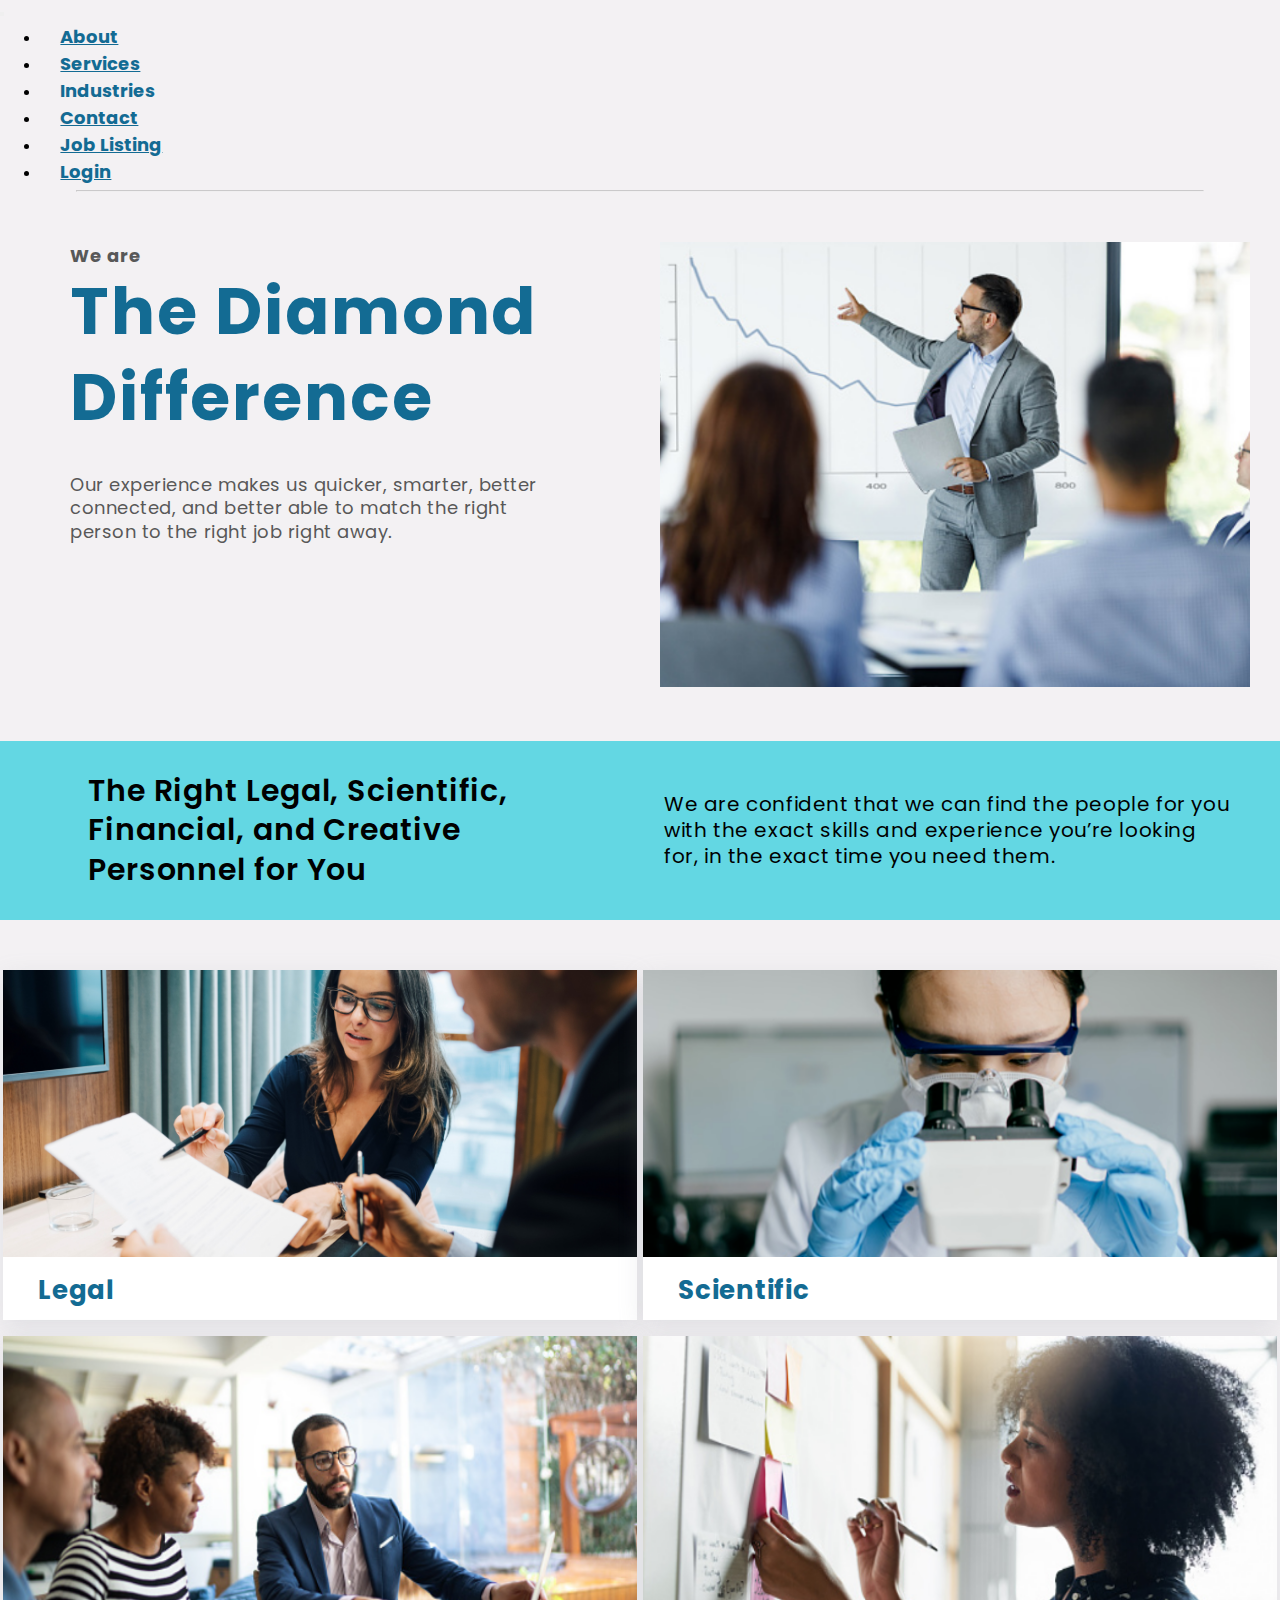
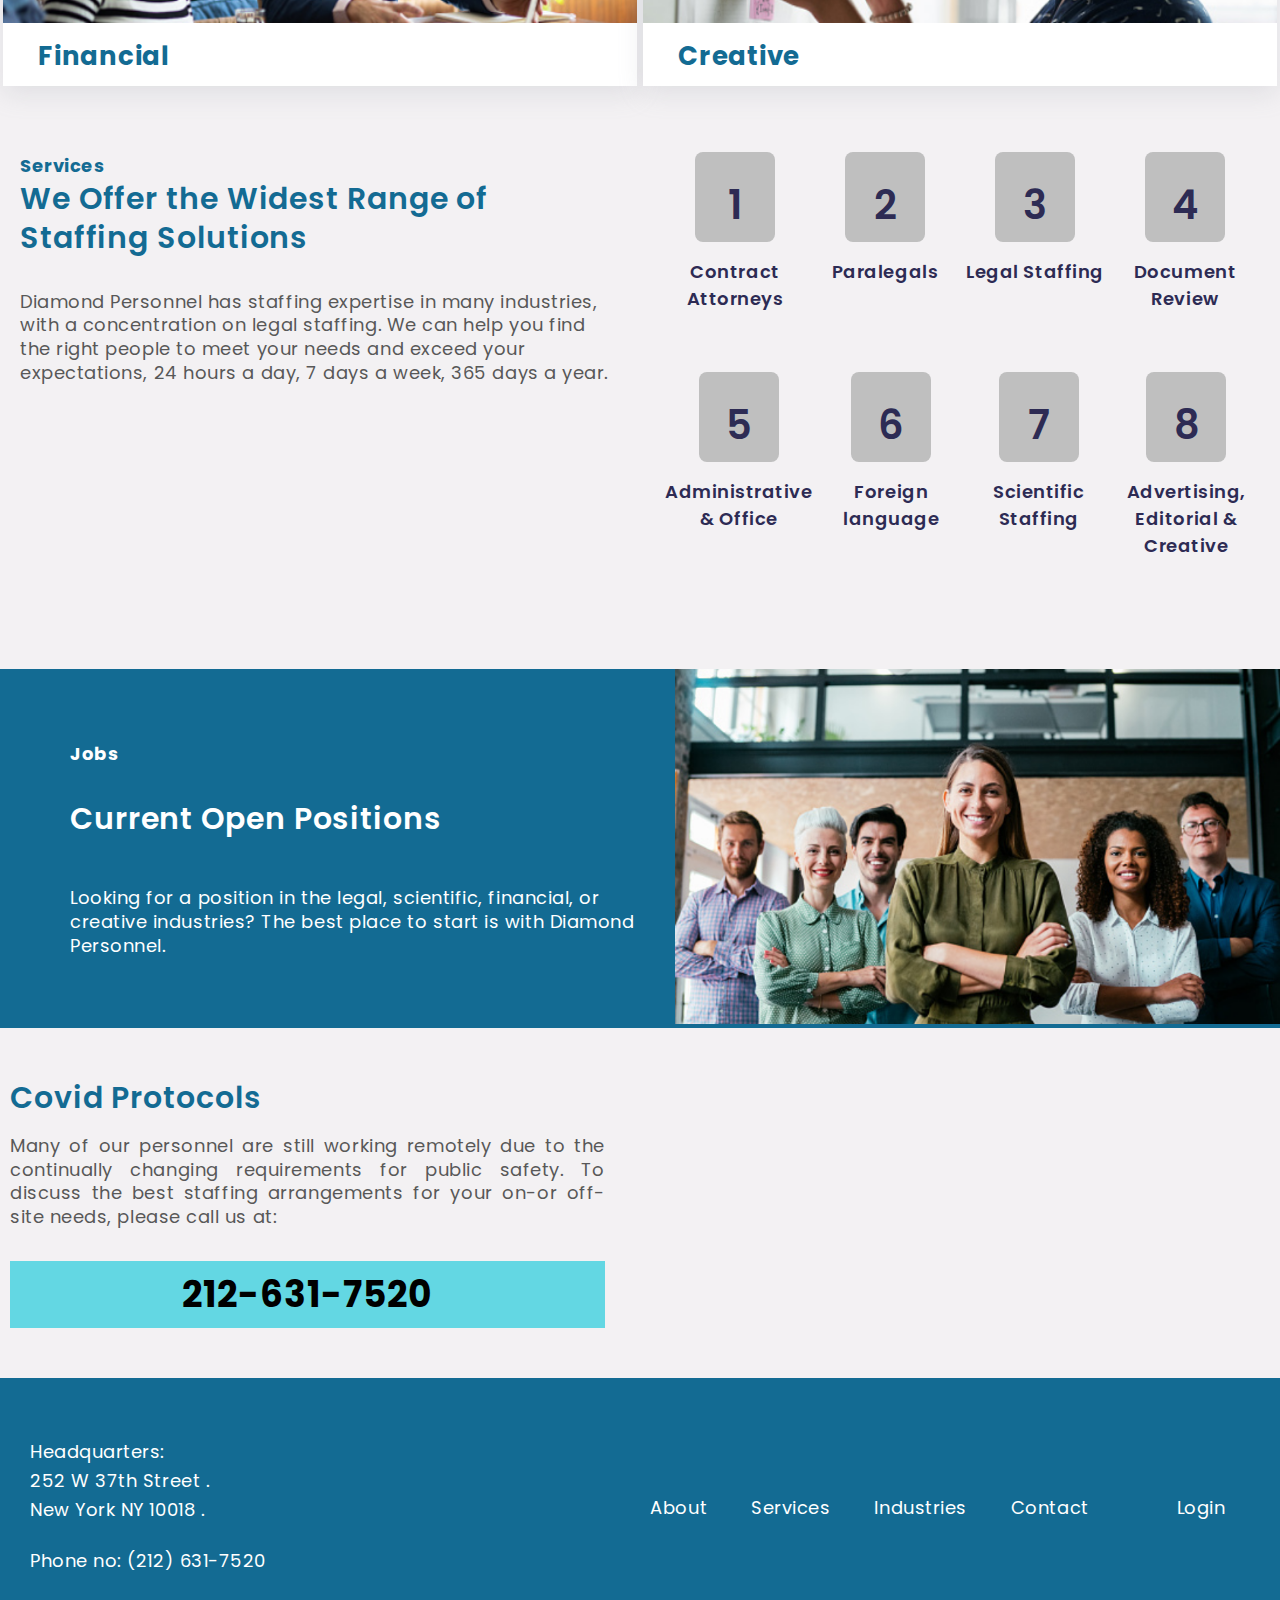
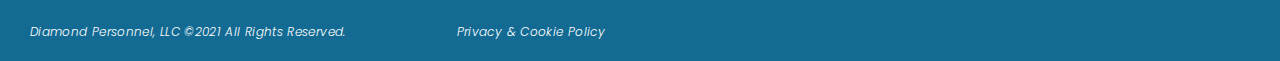
<file: index.html>
<!doctype html>
<html lang="en">

<head>
    <!-- Required meta tags -->
    <meta charset="utf-8">
    <meta name="viewport" content="width=device-width, initial-scale=1">

    <!-- Bootstrap CSS -->
    <link href="https://cdn.jsdelivr.net/npm/bootstrap@5.0.2/dist/css/bootstrap.min.css" rel="stylesheet"
        integrity="sha384-EVSTQN3/azprG1Anm3QDgpJLIm9Nao0Yz1ztcQTwFspd3yD65VohhpuuCOmLASjC" crossorigin="anonymous">

    <!-- External CSS Link -->
    <link rel="stylesheet" href="./Assets/CSS/style.css">

    <!-- Font-Awesome CDN Link -->
    <link rel="stylesheet" href="https://cdnjs.cloudflare.com/ajax/libs/font-awesome/6.0.0-beta2/css/all.min.css"
        integrity="sha512-YWzhKL2whUzgiheMoBFwW8CKV4qpHQAEuvilg9FAn5VJUDwKZZxkJNuGM4XkWuk94WCrrwslk8yWNGmY1EduTA=="
        crossorigin="anonymous" referrerpolicy="no-referrer" />

    <title>QES Diamond Personnel</title>
</head>

<body>
    <!-- Navbar Component -->
    <header>
        <div id="header"></div>
        <!-- Line starts here -->
        <div class="container-fluid hr-wrapper">
            <hr>
        </div>
        <!-- Line starts here -->
    </header>
    <!-- Navbar component ends here -->

    <!-- Banner component starts here -->
    <section id="Banner_section">
        <div class="container Banner-wrapper">
            <div class='Banner-row'>
                <div class='Banner-col'>
                    <img src="./Assets/Img/home-banner-mob.png" id="banner-mob" alt="">
                    <div class='Text-col'>
                        <p>We are</p>
                        <h1>The Diamond <br> Difference</h1>
                        <p>Our experience makes us quicker, smarter, better <br> connected, and better able to match the
                            right <br> person to the right job right away. </p>
                    </div>
                </div>
                <div class='Banner-col'>
                    <div class='Img-col'>
                        <img src="./Assets/Img/Banner.png" alt="">
                    </div>
                </div>
            </div>
        </div>
    </section>
    <!-- Banner component ends here -->

    <!-- navyblue component starts here -->
    <section id="filled_section">
        <div class="container filled-wrapper">
            <div class='Filled-row'>
                <div class='Filled-col ml-left'>
                    <div class='Head-col'>
                        <h2>The Right Legal, Scientific, <br> Financial, and Creative <br> Personnel for You</h2>
                    </div>
                </div>
                <div class='Filled-col center'>
                    <div class='Para-col'>
                        <p>We are confident that we can find the people for you <br> with the exact skills and
                            experience
                            you’re looking <br> for, in the exact time you need them. </p>
                    </div>
                </div>
            </div>
        </div>
    </section>
    <!-- navyblue component ends here -->

    <!-- cards component starts here -->
    <section id="cards_section">
        <div class="container cards-wrapper">
            <div class='card-row'>
                <div class='card-col'>
                    <div class='col-sm-0'>
                        <img src="./Assets/Img/card-1.jpg" class="Thumbnail-large" alt="">
                        <img src="./Assets/Img/Thumbnail-1.png" class="Thumbnail-mob" alt="">
                        <h3>Legal</h3>
                    </div>
                </div>
                <div class='card-col'>
                    <div class='col-sm-01'>
                        <img src="./Assets/Img/card-2.png" class="Thumbnail-large" alt="">
                        <img src="./Assets/Img/Thumbnail-2.png" class="Thumbnail-mob" alt="">
                        <h3>Scientific</h3>
                    </div>
                </div>
            </div>
            <!-- Another Row starts here -->
            <div class='card-row'>
                <div class='card-col'>
                    <div class='col-sm-0'>
                        <img src="./Assets/Img/card-3.png" class="Thumbnail-large" alt="">
                        <img src="./Assets/Img/Thumbnail-3.png" class="Thumbnail-mob" alt="">
                        <h3>Financial</h3>
                    </div>
                </div>
                <div class='card-col'>
                    <div class='col-sm-01'>
                        <img src="./Assets/Img/card-4.png" class="Thumbnail-large" alt="">
                        <img src="./Assets/Img/Thumbnail-4.png" class="Thumbnail-mob" alt="">
                        <h3>Creative</h3>
                    </div>
                </div>
            </div>
            <!-- Another Row ends here -->
        </div>
    </section>
    <!-- cards component ends here -->

    <!-- Numbering component starts here -->
    <section id="numbering_section">
        <div class="container numbering-wrapper">
            <div class='Numbering-row'>
                <div class='Numbering-col'>
                    <div class='Text-sm-col'>
                        <p>Services</p>
                        <h2>We Offer the Widest <br> Range of Staffing <br> Solutions</h2>
                        <p>Diamond Personnel has staffing expertise in many industries, <br> with a concentration on
                            legal
                            staffing. We can help you find the <br> right people to meet your needs and exceed your
                            expectations, <br> 24 hours a day, 7 days a week, 365 days a year.</p>
                    </div>
                </div>
                <div class='Numbering-col'>
                    <div class='numbering-sm-row'>
                        <div class="numbering-sm-col">
                            <a href="#">
                                <div class="numbers" onmouseover="chColor('#136B93')" onmouseout="chColor('#2D2B54')">
                                    <p class="numbers-text">1</p>
                                </div>
                            </a>
                            <a href="#">
                                <p id="a" class="intro-text">Contract Attorneys</p>
                            </a>
                        </div>
                        <div class="numbering-sm-col">
                            <a href="#">
                                <div class="numbers" onmouseover="chColor1('#136B93')" onmouseout="chColor1('#2D2B54')">
                                    <p class="numbers-text">2</p>
                                </div>
                            </a>
                            <a href="#">
                                <p id="b" class="intro-text">Paralegals</p>
                            </a>
                        </div>
                        <div class="numbering-sm-col">
                            <a href="#">
                                <div class="numbers" onmouseover="chColor2('#136B93')" onmouseout="chColor2('#2D2B54')">
                                    <p class="numbers-text">3</p>
                                </div>
                            </a>
                            <a href="#">
                                <p id="c" class="intro-text">Legal Staffing</p>
                            </a>
                        </div>
                        <div class="numbering-sm-col">
                            <a href="#">
                                <div class="numbers" onmouseover="chColor3('#136B93')" onmouseout="chColor3('#2D2B54')">
                                    <p class="numbers-text">4</p>
                                </div>
                            </a>
                            <a href="#">
                                <p id="d" class="intro-text">Document Review</p>
                            </a>
                        </div>
                        <div class="numbering-sm-col">
                            <a href="#">
                                <div class="numbers" onmouseover="chColor4('#136B93')" onmouseout="chColor4('#2D2B54')">
                                    <p class="numbers-text">5</p>
                                </div>
                            </a>
                            <a href="#">
                                <p id="e" class="intro-text">Administrative & Office</p>
                            </a>
                        </div>
                        <div class="numbering-sm-col">
                            <a href="#">
                                <div class="numbers" onmouseover="chColor5('#136B93')" onmouseout="chColor5('#2D2B54')">
                                    <p class="numbers-text">6</p>
                                </div>
                            </a>
                            <a href="#">
                                <p id="f" class="intro-text">Foreign language</p>
                            </a>
                        </div>
                        <div class="numbering-sm-col">
                            <a href="#">
                                <div class="numbers" onmouseover="chColor6('#136B93')" onmouseout="chColor6('#2D2B54')">
                                    <p class="numbers-text">7</p>
                                </div>
                            </a>
                            <a href="#">
                                <p id="g" class="intro-text">Scientific Staffing</p>
                            </a>
                        </div>
                        <div class="numbering-sm-col">
                            <a href="#">
                                <div class="numbers" onmouseover="chColor7('#136B93')" onmouseout="chColor7('#2D2B54')">
                                    <p class="numbers-text">8</p>
                                </div>
                            </a>
                            <a href="#">
                                <!-- Inline CSS For Internet Explorer -->
                                <p id="h" style="position: relative;top: 0;" class="intro-text">Advertising, <span
                                        style="position: absolute;white-space: nowrap;left: -15px;top: 1.6rem;">Editorial
                                        & Creative</span>
                                </p>
                                <!-- Inline CSS For Internet Explorer -->
                            </a>
                        </div>
                    </div>
                </div>
            </div>
        </div>
        </div>
    </section>
    <!-- Numbering component ends here -->

    <!-- flip component starts here -->
    <section id="flip_section">
        <div class="container flip-wrapper">
            <div class='flip-row'>
                <div class='flip-col ps-12'>
                    <div class='flip-text-col'>
                        <p>Jobs</p>
                        <h2>Current Open Positions</h2>
                        <p>Looking for a position in the legal, scientific, financial, or <br> creative industries? The
                            best
                            place to start is with Diamond <br> Personnel.</p>
                    </div>
                </div>
                <div class='flip-col'>
                    <div class='flip-img-col'>
                        <img src="./Assets/Img/Job.png" id="desktop" alt="">
                    </div>
                </div>
            </div>
        </div>
    </section>
    <!-- flip component ends here -->

    <!-- text component starts here -->
    <section id="text_section">
        <div class="container text-wrapper">
            <h2 class="text-center">Covid Protocols</h2>
            <p>Many of our personnel are still working remotely due to the continually changing requirements for public
                safety. To discuss the best staffing arrangements for your on-or off-site needs, please call us at:</p>
            <p class="call">212-631-7520</p>
        </div>
    </section>
    <!-- text component ends here -->

    <!-- footer component starts here -->
    <footer>
        <div id="footer"></div>
    </footer>
    <!-- footer component ends here -->

    <!-- Optional JavaScript; choose one of the two! -->

    <!-- Option 1: Bootstrap Bundle with Popper -->
    <script src="https://cdn.jsdelivr.net/npm/bootstrap@5.0.2/dist/js/bootstrap.bundle.min.js"
        integrity="sha384-MrcW6ZMFYlzcLA8Nl+NtUVF0sA7MsXsP1UyJoMp4YLEuNSfAP+JcXn/tWtIaxVXM"
        crossorigin="anonymous"></script>

    <!-- Option 2: Separate Popper and Bootstrap JS -->
    <!--
    <script src="https://cdn.jsdelivr.net/npm/@popperjs/core@2.9.2/dist/umd/popper.min.js" integrity="sha384-IQsoLXl5PILFhosVNubq5LC7Qb9DXgDA9i+tQ8Zj3iwWAwPtgFTxbJ8NT4GN1R8p" crossorigin="anonymous"></script>
    <script src="https://cdn.jsdelivr.net/npm/bootstrap@5.0.2/dist/js/bootstrap.min.js" integrity="sha384-cVKIPhGWiC2Al4u+LWgxfKTRIcfu0JTxR+EQDz/bgldoEyl4H0zUF0QKbrJ0EcQF" crossorigin="anonymous"></script>
    -->
    <script src="https://cdnjs.cloudflare.com/ajax/libs/jquery/3.6.0/jquery.min.js"
        integrity="sha512-894YE6QWD5I59HgZOGReFYm4dnWc1Qt5NtvYSaNcOP+u1T9qYdvdihz0PPSiiqn/+/3e7Jo4EaG7TubfWGUrMQ=="
        crossorigin="anonymous" referrerpolicy="no-referrer"></script>

    <!-- Component Loader -->
    <script src="./Assets/JS/Include.js"></script>

    <!-- color loader -->
    <script src="./Assets/JS/color.js"></script>

</body>

</html>
</file>
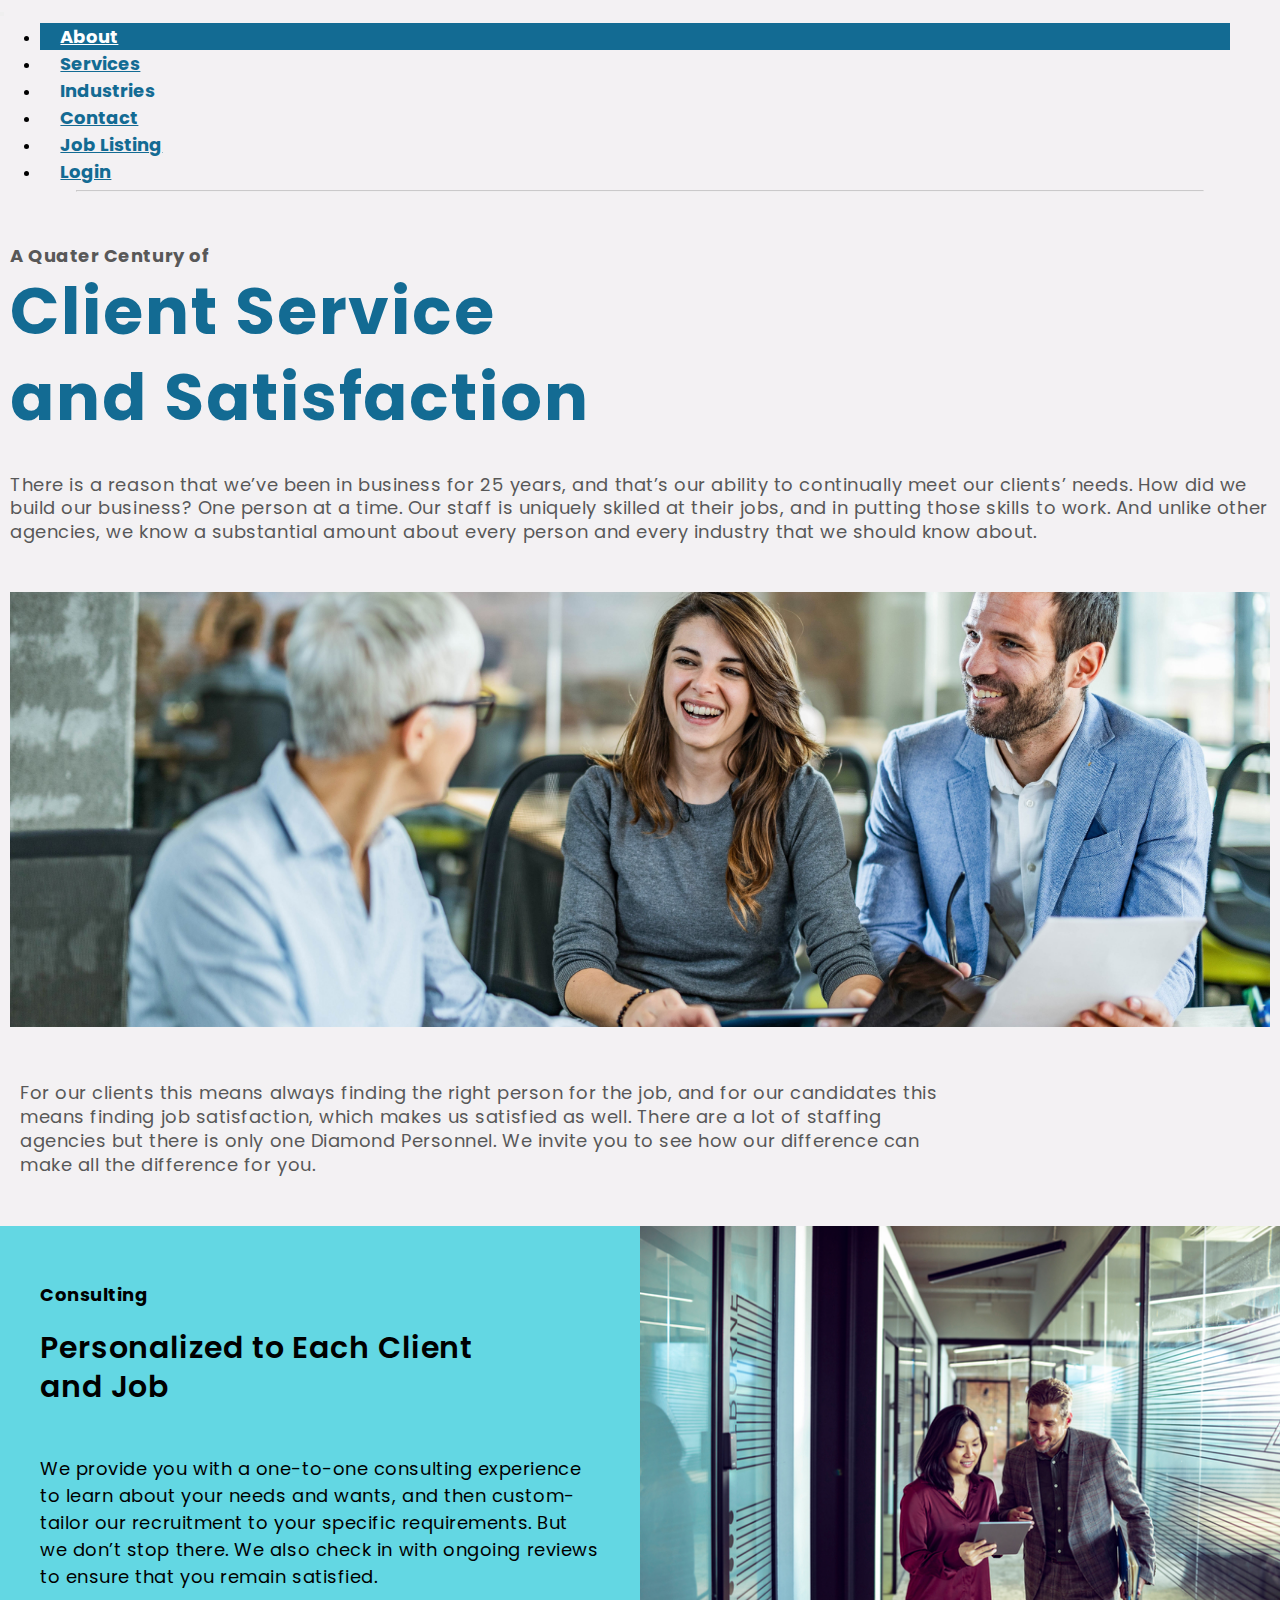
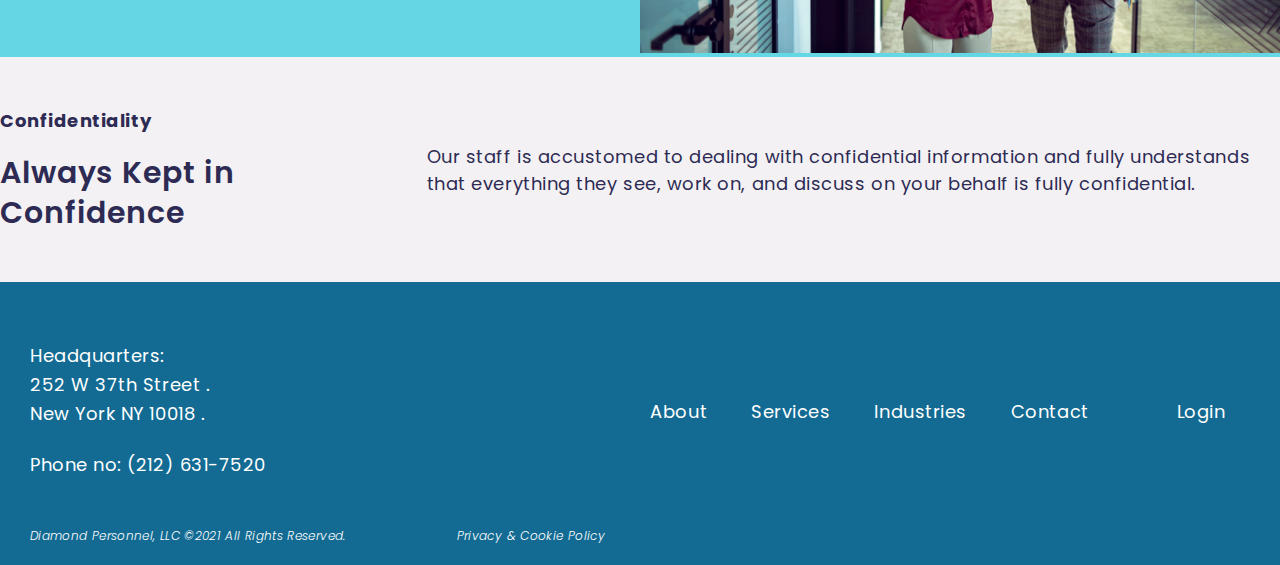
<file: about.html>
<!doctype html>
<html lang="en">

<head>
    <!-- Required meta tags -->
    <meta charset="utf-8">
    <meta name="viewport" content="width=device-width, initial-scale=1">

    <!-- Bootstrap CSS -->
    <link href="https://cdn.jsdelivr.net/npm/bootstrap@5.0.2/dist/css/bootstrap.min.css" rel="stylesheet"
        integrity="sha384-EVSTQN3/azprG1Anm3QDgpJLIm9Nao0Yz1ztcQTwFspd3yD65VohhpuuCOmLASjC" crossorigin="anonymous">

    <!-- External CSS Link -->
    <link rel="stylesheet" href="./Assets/CSS/style.css">
    <!-- External CSS Link for about us -->
    <link rel="stylesheet" href="./Assets/CSS/about.css">

    <!-- Font-Awesome CDN Link -->
    <link rel="stylesheet" href="https://cdnjs.cloudflare.com/ajax/libs/font-awesome/6.0.0-beta2/css/all.min.css"
        integrity="sha512-YWzhKL2whUzgiheMoBFwW8CKV4qpHQAEuvilg9FAn5VJUDwKZZxkJNuGM4XkWuk94WCrrwslk8yWNGmY1EduTA=="
        crossorigin="anonymous" referrerpolicy="no-referrer" />

    <title>QES Diamond Personnel - About us</title>
</head>

<body>
    <!-- Navbar Component -->
    <header>
        <div id="header"></div>
        <!-- Line starts here -->
        <div class="container-fluid hr-wrapper">
            <hr>
        </div>
        <!-- Line starts here -->
    </header>
    <!-- Navbar component ends here -->

    <!-- Banner component starts here -->
    <section id="about_Banner_section">
        <div class="container about-banner-wrapper">
            <img src="./Assets/Img/about-banner-mob.png" id="about-mobile" alt="">
            <div class="banner-text">
                <p>A Quater Century of</p>
                <h1>Client Service <br> and Satisfaction</h1>
                <p>There is a reason that we’ve been in business for 25 years, and that’s our ability to continually
                    meet
                    our clients’ needs. How did we build our business? One person at a time. Our staff is uniquely
                    skilled
                    at their jobs, and in putting those skills to work. And unlike other agencies, we know a substantial
                    amount about every person and every industry that we should know about. </p>
                <img src="./Assets/Img/about-banner.jpg" id="about-desktop" alt="">
            </div>
        </div>
    </section>
    <!-- Banner component ends here -->

    <!-- center text component starts here -->
    <section id="center_text_section">
        <div class="container center-text-wrapper">
            <p>For our clients this means always finding the right person for the job, and for our candidates this means
                finding job satisfaction, which makes us satisfied as well. There are a lot of staffing agencies but
                there is only one Diamond Personnel. We invite you to see how our difference can make all the difference
                for you.</p>
        </div>
    </section>
    <!-- center text component ends here -->

    <!-- about-flipped component starts here -->
    <section id="about_flipped_section">
        <div class="container about-flip-section">
            <div class='about-flip-row'>
                <div class='about-flip-col'>
                    <div class='flip-text1-col ps-18'>
                        <p>Consulting</p>
                        <h2>Personalized to Each Client <br> and Job</h2>
                        <p>We provide you with a one-to-one consulting experience to learn about your needs and wants,
                            and then custom-tailor our recruitment to your specific requirements. But we don’t stop
                            there. We also check in with ongoing reviews to ensure that you remain satisfied.</p>
                    </div>
                </div>
                <div class='about-flip-col justify-img'>
                    <div class='flip-img1-col'>
                        <img src="./Assets/Img/consulting.jpg" style="width: 100%;" alt="">
                    </div>
                </div>
            </div>
        </div>
    </section>
    <!-- about-flipped component ends here -->

    <!-- aside text component starts here -->
    <section id="aside_text_section">
        <div class="container aside-wrapper">
            <div class='aside-row'>
                <div class='aside-col'>
                    <p>Confidentiality</p>
                    <h2>Always Kept in <br> Confidence</h2>
                </div>
                <div class='aside-lg-col'>
                    <p>Our staff is accustomed to dealing with confidential information and fully understands that
                        everything they see, work on, and discuss on your behalf is fully confidential.</p>
                </div>
            </div>
        </div>
    </section>
    <!-- aside text component ends here -->

    <!-- footer component starts here -->
    <footer>
        <div id="footer"></div>
    </footer>

    <!-- Optional JavaScript; choose one of the two! -->

    <!-- Option 1: Bootstrap Bundle with Popper -->
    <script src="https://cdn.jsdelivr.net/npm/bootstrap@5.0.2/dist/js/bootstrap.bundle.min.js"
        integrity="sha384-MrcW6ZMFYlzcLA8Nl+NtUVF0sA7MsXsP1UyJoMp4YLEuNSfAP+JcXn/tWtIaxVXM"
        crossorigin="anonymous"></script>

    <!-- Option 2: Separate Popper and Bootstrap JS -->
    <!--
    <script src="https://cdn.jsdelivr.net/npm/@popperjs/core@2.9.2/dist/umd/popper.min.js" integrity="sha384-IQsoLXl5PILFhosVNubq5LC7Qb9DXgDA9i+tQ8Zj3iwWAwPtgFTxbJ8NT4GN1R8p" crossorigin="anonymous"></script>
    <script src="https://cdn.jsdelivr.net/npm/bootstrap@5.0.2/dist/js/bootstrap.min.js" integrity="sha384-cVKIPhGWiC2Al4u+LWgxfKTRIcfu0JTxR+EQDz/bgldoEyl4H0zUF0QKbrJ0EcQF" crossorigin="anonymous"></script>
    -->
    <script src="https://cdnjs.cloudflare.com/ajax/libs/jquery/3.6.0/jquery.min.js"
        integrity="sha512-894YE6QWD5I59HgZOGReFYm4dnWc1Qt5NtvYSaNcOP+u1T9qYdvdihz0PPSiiqn/+/3e7Jo4EaG7TubfWGUrMQ=="
        crossorigin="anonymous" referrerpolicy="no-referrer"></script>

    <!-- Component Loader -->
    <script src="./Assets/JS/Include.js"></script>
</body>

</html>
</file>
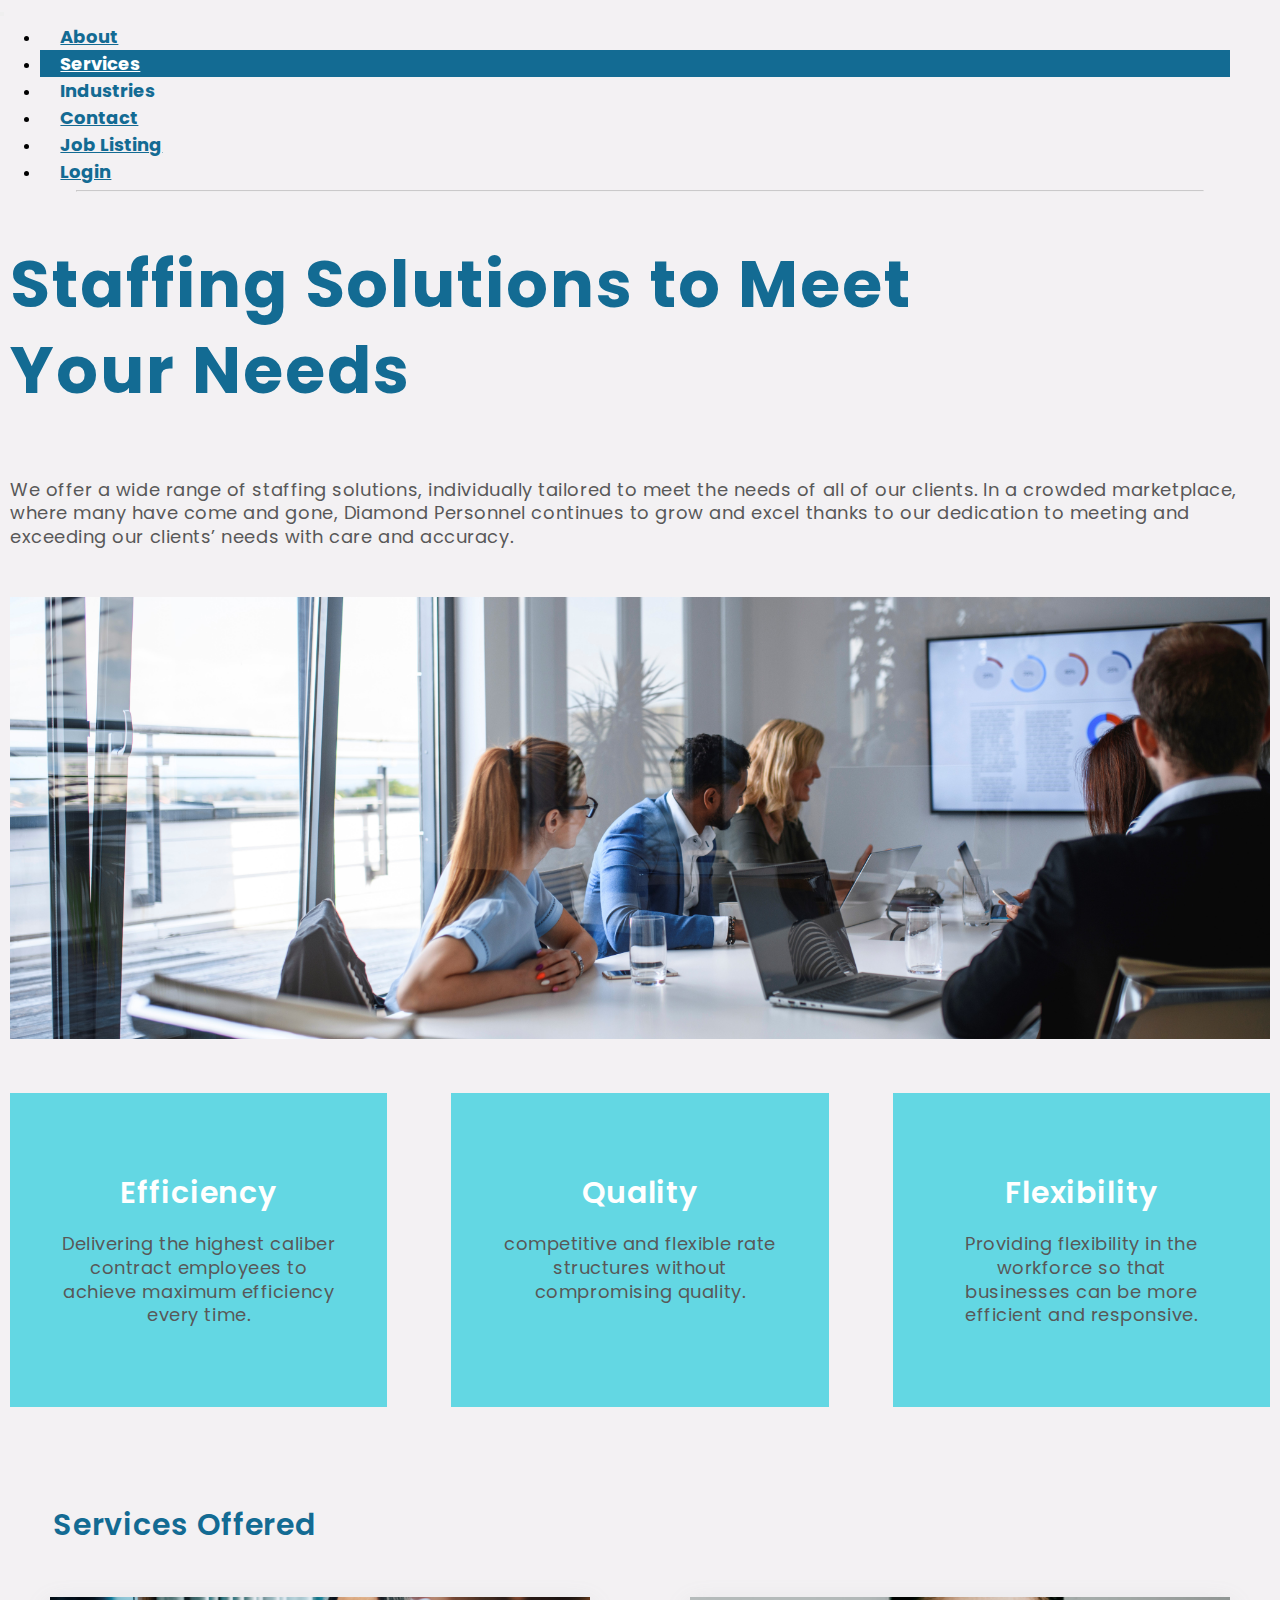
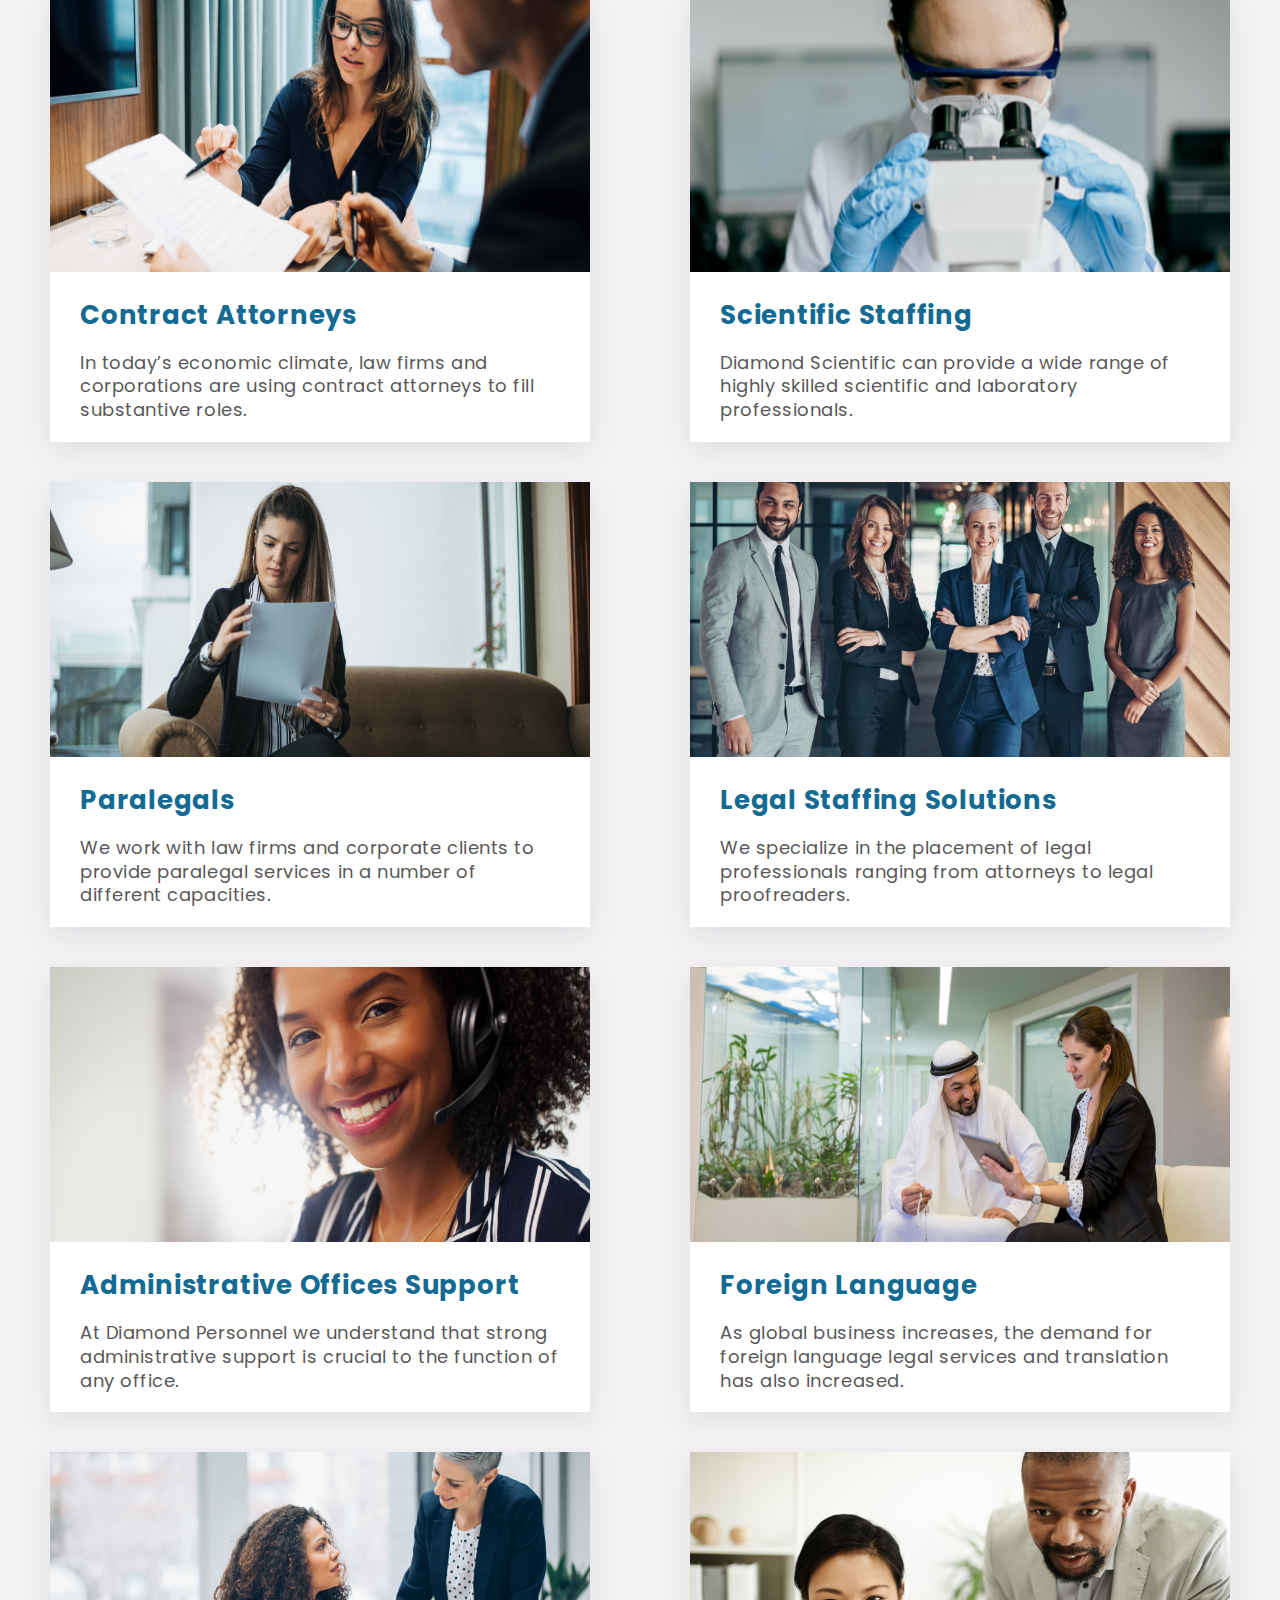
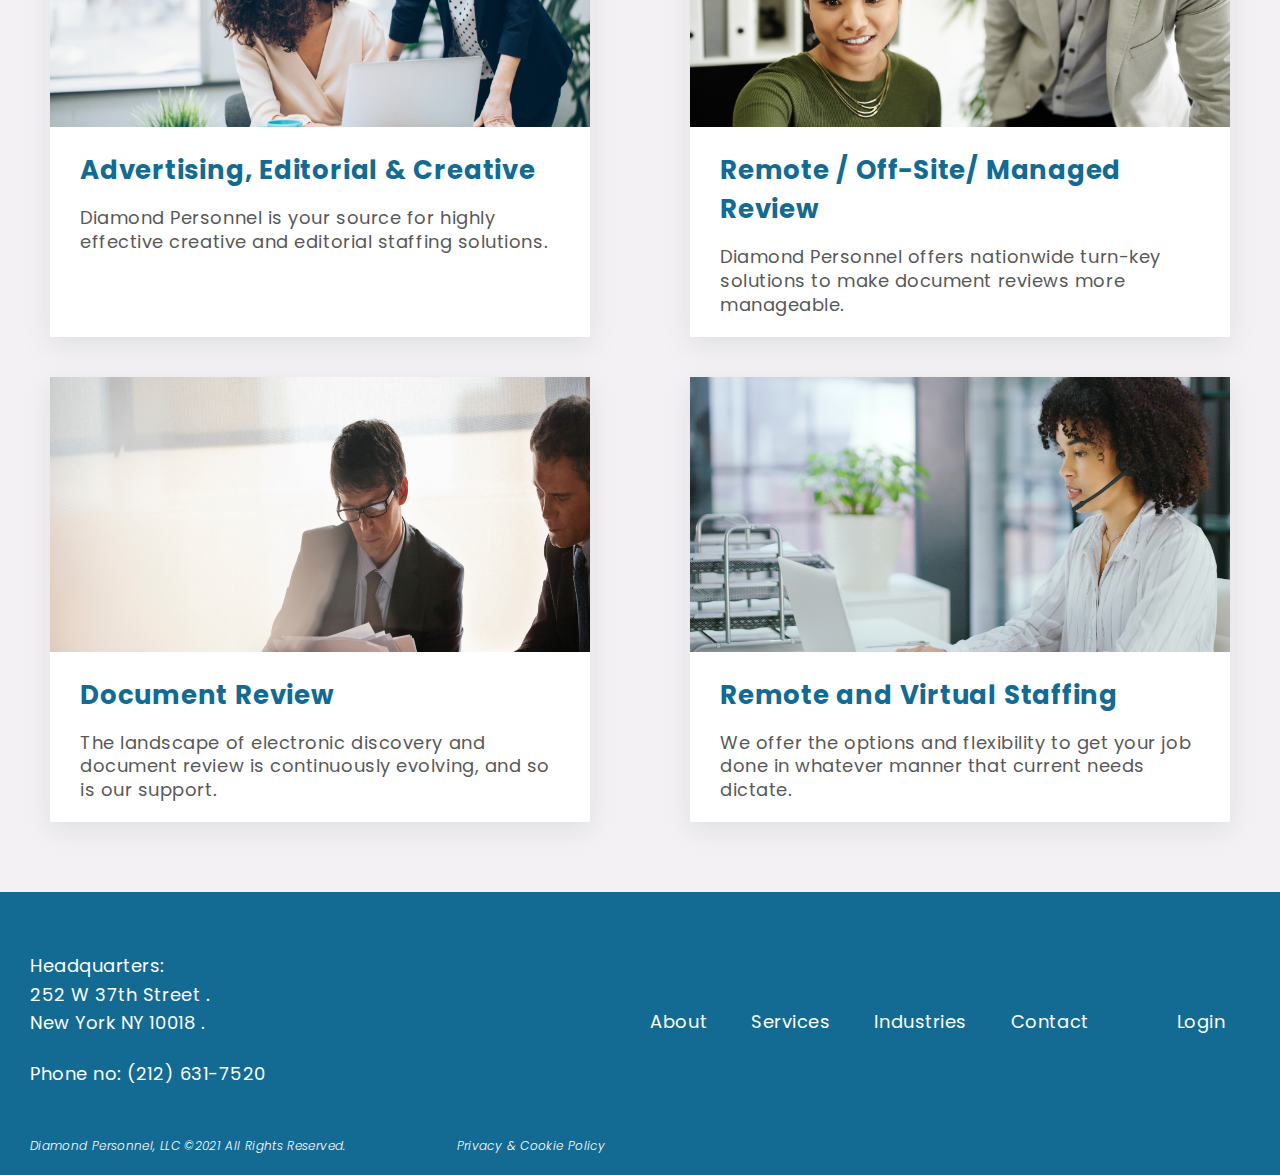
<file: services.html>
<!doctype html>
<html lang="en">

<head>
    <!-- Required meta tags -->
    <meta charset="utf-8">
    <meta name="viewport" content="width=device-width, initial-scale=1">

    <!-- Bootstrap CSS -->
    <link href="https://cdn.jsdelivr.net/npm/bootstrap@5.0.2/dist/css/bootstrap.min.css" rel="stylesheet"
        integrity="sha384-EVSTQN3/azprG1Anm3QDgpJLIm9Nao0Yz1ztcQTwFspd3yD65VohhpuuCOmLASjC" crossorigin="anonymous">

    <!-- External CSS Link -->
    <link rel="stylesheet" href="./Assets/CSS/style.css">
    <!-- External CSS Link for services -->
    <link rel="stylesheet" href="./Assets/CSS/services.css">

    <!-- Font-Awesome CDN Link -->
    <link rel="stylesheet" href="https://cdnjs.cloudflare.com/ajax/libs/font-awesome/6.0.0-beta2/css/all.min.css"
        integrity="sha512-YWzhKL2whUzgiheMoBFwW8CKV4qpHQAEuvilg9FAn5VJUDwKZZxkJNuGM4XkWuk94WCrrwslk8yWNGmY1EduTA=="
        crossorigin="anonymous" referrerpolicy="no-referrer" />

    <title>QES Diamond Personnel - Services</title>
</head>

<body>
    <!-- Navbar Component -->
    <header>
        <div id="header"></div>
        <!-- Line starts here -->
        <div class="container-fluid hr-wrapper">
            <hr>
        </div>
        <!-- Line starts here -->
    </header>
    <!-- Navbar component ends here -->

    <!-- service banner component starts here -->
    <section id="service_banner_component">
        <div class="container service-banner">
            <img src="./Assets/Img/service-banner-mob.png" id="service_Ipad" alt="">
            <div class="service-text">
                <h1>Staffing Solutions to Meet <br> Your Needs </h1>
                <p>We offer a wide range of staffing solutions, individually tailored to meet the needs of all of our
                    clients. In a crowded marketplace, where many have come and gone, Diamond Personnel continues to
                    grow
                    and excel thanks to our dedication to meeting and exceeding our clients’ needs with care and
                    accuracy.
                </p>
            </div>
            <img src="./Assets/Img/services-banner.jpg" id="service_desktop" alt="">
        </div>
    </section>
    <!-- service banner component ends here -->

    <!-- 3-cards component starts here -->
    <section id="service_card_section">
        <div class="container service-card">
            <!-- IE Code starts here -->
            <div class="service-card-row">
                <div class="service-card-col">
                    <div>
                        <h2>Efficiency</h2>
                        <p>Delivering the highest caliber contract employees to achieve maximum efficiency every time.
                        </p>
                    </div>
                </div>
                <div class="service-card-col">
                    <div>
                        <h2>Quality</h2>
                        <p>competitive and flexible rate structures without compromising quality.</p>
                    </div>
                </div>
                <div class="service-card-col">
                    <div>
                        <h2>Flexibility</h2>
                        <p>Providing flexibility in the workforce so that businesses can be more efficient and
                            responsive.
                        </p>
                    </div>
                </div>
            </div>
            <!-- IE Code ends here -->
            <!-- for all browsers -->
            <div class="service-row-grid">
                <div class="service-col-grid">
                    <h2>Efficiency</h2>
                    <p>Delivering the highest caliber contract employees to achieve maximum efficiency every time. </p>
                </div>
                <div class="service-col-grid">
                    <h2>Quality</h2>
                    <p>competitive and flexible rate structures without compromising quality.</p>
                </div>
                <div class="service-col-grid">
                    <h2>Flexibility</h2>
                    <p>Providing flexibility in the workforce so that businesses can be more efficient and responsive.
                    </p>
                </div>
            </div>
            <!-- for all browsers -->
        </div>
    </section>
    <!-- 3-cards component ends here -->

    <!-- card with text component starts here -->
    <section id="card_text_section">
        <div class="container card-text-wrapper">
            <h2>Services Offered</h2>
            <div class='card-text-row'>
                <div class='card-text-col'>
                    <a href="#">
                        <div class='img-text-col'>
                            <img src="./Assets/Img/card-1.jpg" class="Img-Large" alt="">
                            <img src="./Assets/Img/Thumbnail-1.png" class="Img-Mobile" alt="">
                            <div class="text-card-div">
                                <h3>Contract Attorneys</h3>
                                <p>In today’s economic climate, law firms and corporations are using contract attorneys
                                    to
                                    fill
                                    substantive roles.</p>
                            </div>
                        </div>
                    </a>
                </div>
                <div class='card-text-col'>
                    <a href="#">
                        <div class='img-text-col-sm'>
                            <img src="./Assets/Img/card-2.png" class="Img-Large" alt="">
                            <img src="./Assets/Img/Thumbnail-2.png" class="Img-Mobile" alt="">
                            <div class="text-card-div">
                                <h3>Scientific Staffing</h3>
                                <p>Diamond Scientific can provide a wide range of highly skilled scientific and
                                    laboratory
                                    professionals.</p>
                            </div>
                        </div>
                    </a>
                </div>
            </div>
            <!-- another row -->
            <div class='card-text-row'>
                <div class='card-text-col'>
                    <a href="#">
                        <div class='img-text-col'>
                            <img src="./Assets/Img/card-33.jpg" class="Img-Large" alt="">
                            <img src="./Assets/Img/Thumbnail-33.png" class="Img-Mobile" alt="">
                            <div class="text-card-div">
                                <h3>Paralegals</h3>
                                <p>We work with law firms and corporate clients to provide paralegal services in a
                                    number of
                                    different capacities.</p>
                            </div>
                        </div>
                    </a>
                </div>
                <div class='card-text-col'>
                    <div class='img-text-col-sm'>
                        <a href="#">
                            <img src="./Assets/Img/card-44.jpg" class="Img-Large" alt="">
                            <img src="./Assets/Img/Thumbnail-44.png" class="Img-Mobile" alt="">
                            <div class="text-card-div">
                                <h3>Legal Staffing Solutions</h3>
                                <p>We specialize in the placement of legal professionals ranging from attorneys to legal
                                    proofreaders.</p>
                            </div>
                        </a>
                    </div>
                </div>
            </div>
            <!-- another row -->
            <!-- another row -->
            <div class='card-text-row'>
                <div class='card-text-col'>
                    <div class='img-text-col'>
                        <a href="#">
                            <img src="./Assets/Img/card-55.jpg" class="Img-Large" alt="">
                            <img src="./Assets/Img/Thumbnail-55.png" class="Img-Mobile" alt="">
                            <div class="text-card-div">
                                <h3>Administrative Offices Support</h3>
                                <p>At Diamond Personnel we understand that strong administrative support is crucial to
                                    the
                                    function of any office. </p>
                            </div>
                        </a>
                    </div>
                </div>
                <div class='card-text-col'>
                    <a href="#">
                        <div class='img-text-col-sm'>
                            <img src="./Assets/Img/card-6.jpg" class="Img-Large" alt="">
                            <img src="./Assets/Img/Thumbnail-6.png" class="Img-Mobile" alt="">
                            <div class="text-card-div">
                                <h3>Foreign Language</h3>
                                <p>As global business increases, the demand for foreign language legal services and
                                    translation has also increased. </p>
                            </div>
                        </div>
                    </a>
                </div>
            </div>
            <!-- another row -->
            <!-- another row -->
            <div class='card-text-row'>
                <div class='card-text-col'>
                    <a href="#">
                        <div class='img-text-col'>
                            <img src="./Assets/Img/card-7.jpg" class="Img-Large" alt="">
                            <img src="./Assets/Img/Thumbnail-7.png" class="Img-Mobile" alt="">
                            <div class="text-card-div">
                                <h3>Advertising, Editorial & Creative</h3>
                                <p>Diamond Personnel is your source for highly effective creative and editorial staffing
                                    solutions.</p>
                            </div>
                        </div>
                    </a>
                </div>
                <div class='card-text-col'>
                    <a href="#">
                        <div class='img-text-col-sm'>
                            <img src="./Assets/Img/card-8.jpg" class="Img-Large" alt="">
                            <img src="./Assets/Img/Thumbnail-8.png" class="Img-Mobile" alt="">
                            <div class="text-card-div">
                                <h3>Remote / Off-Site/ Managed Review</h3>
                                <p>Diamond Personnel offers nationwide turn-key solutions to make document reviews more
                                    manageable.</p>
                            </div>
                        </div>
                    </a>
                </div>
            </div>
            <!-- another row -->
            <!-- another row -->
            <div class='card-text-row'>
                <div class='card-text-col'>
                        <div class='img-text-col'>
                            <a href="#">
                                <img src="./Assets/Img/card-9.jpg" class="Img-Large" alt="">
                                <img src="./Assets/Img/Thumbnail-9.png" class="Img-Mobile" alt="">
                                <div class="text-card-div">
                                    <h3>Document Review</h3>
                                    <p>The landscape of electronic discovery and document review is continuously
                                        evolving,
                                        and
                                        so is our support. </p>
                                </div>
                            </a>
                        </div>
                </div>
                <div class='card-text-col'>
                    <a href="#">
                        <div class='img-text-col-sm'>
                            <img src="./Assets/Img/card-10.jpg" class="Img-Large" alt="">
                            <img src="./Assets/Img/Thumbnail-10.png" class="Img-Mobile" alt="">
                            <div class="text-card-div">
                                <h3>Remote and Virtual Staffing</h3>
                                <p>We offer the options and flexibility to get your job done in whatever manner that
                                    current
                                    needs dictate.</p>
                            </div>
                        </div>
                    </a>
                </div>
            </div>
            <!-- another row -->
        </div>
    </section>
    <!-- card with text component ends here -->

    <!-- footer component starts here -->
    <footer>
        <div id="footer"></div>
    </footer>
    <!-- footer component ends here -->

    <!-- Optional JavaScript; choose one of the two! -->

    <!-- Option 1: Bootstrap Bundle with Popper -->
    <script src="https://cdn.jsdelivr.net/npm/bootstrap@5.0.2/dist/js/bootstrap.bundle.min.js"
        integrity="sha384-MrcW6ZMFYlzcLA8Nl+NtUVF0sA7MsXsP1UyJoMp4YLEuNSfAP+JcXn/tWtIaxVXM"
        crossorigin="anonymous"></script>

    <!-- Option 2: Separate Popper and Bootstrap JS -->
    <!--
    <script src="https://cdn.jsdelivr.net/npm/@popperjs/core@2.9.2/dist/umd/popper.min.js" integrity="sha384-IQsoLXl5PILFhosVNubq5LC7Qb9DXgDA9i+tQ8Zj3iwWAwPtgFTxbJ8NT4GN1R8p" crossorigin="anonymous"></script>
    <script src="https://cdn.jsdelivr.net/npm/bootstrap@5.0.2/dist/js/bootstrap.min.js" integrity="sha384-cVKIPhGWiC2Al4u+LWgxfKTRIcfu0JTxR+EQDz/bgldoEyl4H0zUF0QKbrJ0EcQF" crossorigin="anonymous"></script>
    -->
    <script src="https://cdnjs.cloudflare.com/ajax/libs/jquery/3.6.0/jquery.min.js"
        integrity="sha512-894YE6QWD5I59HgZOGReFYm4dnWc1Qt5NtvYSaNcOP+u1T9qYdvdihz0PPSiiqn/+/3e7Jo4EaG7TubfWGUrMQ=="
        crossorigin="anonymous" referrerpolicy="no-referrer"></script>

    <!-- Component Loader -->
    <script src="./Assets/JS/Include.js"></script>

    <!-- color loader -->
    <script src="./Assets/JS/color.js"></script>

</body>

</html>
</file>
<file: Assets/CSS/style.css>
* {
    margin: 0;
    padding: 0;
    -webkit-box-sizing: border-box;
    box-sizing: border-box;
}

body, html {
    -ms-overflow-style: none;
    /* IE and Edge */
    scrollbar-width: none;
    /* Firefox */
    background-color: #F3F1F3;
}

/* Font Face Importing */

@font-face {
    font-family: Poppins_Regular;
    src: url('../Fonts/Poppins/Poppins-Regular.ttf');
}

@font-face {
    font-family: Poppins_Bold;
    src: url('../Fonts/Poppins/Poppins-Bold.ttf');
}

@font-face {
    font-family: Poppins_SemiBold;
    src: url('../Fonts/Poppins/Poppins-SemiBold.ttf');
}

@font-face {
    font-family: Poppins_LightItalic;
    src: url('../Fonts/Poppins/Poppins-LightItalic.ttf');
}

:root {
    --h1: 65px;
    --h2: 30px;
    --h3: 26px;
    --p: 18px;
    --h1-mob: 36px;
    --h2-mob: 28px;
}

/* Hide scrollbar for Chrome, Safari and Opera */

body::-webkit-scrollbar {
    display: none;
}

/* Hide scrollbar for IE, Edge and Firefox */

/* Reset css */

.container, .container-fluid, .container-lg, .container-md, .container-sm, .container-xl, .container-xxl {
    padding-right: 0;
    padding-left: 0;
}

/* Font Face Importing ends here */

/* Navbar component css */

.nav-link {
    color: #136B93 !important;
    font-family: 'Poppins_Bold';
    font-size: 18px;
    font-size: var(--p);
}

.dropdown .nav-link a {
    text-decoration: none;
    color: #136B93;
}

.dropdown-menu {
    border: none;
}

.nav-item {
    padding: 0px 20px;
}

.dropdown-menu[data-bs-popper] {
    margin-top: 0.9rem;
}

.dropdown-toggle::after {
    display: none;
}

.dropdown-menu li {
    line-height: 2;
}

.navbar-expand-lg .navbar-nav .dropdown-menu {
    background-color: #136B93;
}

.dropdown-item {
    color: white !important;
}

.dropdown-item.active, .dropdown-item:active {
    background-color: transparent !important;
}

.dropdown-item:focus, .dropdown-item:hover {
    background-color: white !important;
    color: #136B93 !important;
    transition: background-color .2s ease-in;
    -webkit-transition: background-color .2s ease-in;
    -moz-transition: background-color .2s ease-in;
    -ms-transition: background-color .2s ease-in;
    -o-transition: background-color .2s ease-in;
}

.navbar-toggler:focus {
    -webkit-box-shadow: none !important;
    box-shadow: none !important;
}

.navbar-toggler-icon i {
    font-size: 2rem;
    color: #D8D8D8;
}

.show.dropdown-menu {
    max-height: 800px;
    visibility: visible;
}

.dropdown-menu {
    display: block;
    left: 0;
    right: 0;
    max-height: 0;
    visibility: hidden;
    transition: all 0.4s ease-in;
    overflow: hidden;
    -webkit-transition: all 0.4s ease-in;
    -moz-transition: all 0.4s ease-in;
    -ms-transition: all 0.4s ease-in;
    -o-transition: all 0.4s ease-in;
}

.hr-wrapper {
    padding: 0px 76px !important;
}

.hr-wrapper hr {
    margin: 0rem 0;
    background-color: #136B93;
    opacity: 0.45;
}

.dropdown-menu {
    border-radius: 0rem !important;
    -webkit-border-radius: 0rem !important;
    -moz-border-radius: 0rem !important;
    -ms-border-radius: 0rem !important;
    -o-border-radius: 0rem !important;
}

.navbar-nav {
    padding: 5px 50px;
}

.active {
    background-color: #136B93;
}

.active a {
    color: white !important;
}

@media screen and (max-width: 1080px) {
    .navbar-nav {
        padding: 5px 10px;
    }
    .hr-wrapper{
        padding: 0px 37px !important;
    }
}

@media screen and (min-width: 1024px) {
    .nav-link {
        background: transparent;
        background: -o-linear-gradient(right, transparent 50%, #136B93 50%) right;
        background: -webkit-gradient(linear, right top, left top, color-stop(50%, transparent), color-stop(50%, #136B93)) right;
        background: linear-gradient(to left, transparent 50%, #136B93 50%) right;
        background-size: 210%;
        transition: .3s ease-out;
        -webkit-transition: .3s ease-out;
        -moz-transition: .3s ease-out;
        -ms-transition: .3s ease-out;
        -o-transition: .3s ease-out;
    }

    .nav-link:hover {
        background-position: left;
        color: white !important;
    }

    .nav-link:hover a {
        color: white;
    }
}

@media screen and (max-width: 768px) {
    .show.dropdown-menu {
        margin-bottom: 0.50rem;
    }

    .mb-negative {
        margin-bottom: -1rem;
    }

    .navbar-nav {
        padding: 5px 0px;
    }

    .hr-wrapper {
        min-width: 100%;
    }
}

/* Navbar component css ends here */

/* Banner component starts here */

#Banner_section {
    padding: 50px 10px 50px 10px;
}

.Banner-wrapper {
    max-width: 1425px;
    margin: auto;
}

.Banner-row {
    display: -webkit-box;
    display: -ms-flexbox;
    display: flex;
    -webkit-box-orient: horizontal;
    -webkit-box-direction: normal;
    -ms-flex-direction: row;
    flex-direction: row;
    -ms-flex-wrap: wrap;
    flex-wrap: wrap;
    width: 100%;
}

.Banner-col {
    display: -webkit-box;
    display: -ms-flexbox;
    display: flex;
    -webkit-box-orient: vertical;
    -webkit-box-direction: normal;
    -ms-flex-direction: column;
    flex-direction: column;
    -ms-flex-preferred-size: 100%;
    flex-basis: 100%;
    -webkit-box-flex: 1;
    -ms-flex: 1;
    flex: 1;
    margin: 0px 20px 0px 20px;
}

.Text-col {
    height: auto;
    padding: 0px 40px;
}

.Img-col {
    height: auto;
}

.Img-col img {
    width: 100%;
}

.Text-col p:nth-child(1) {
    font-family: 'Poppins_Bold';
    letter-spacing: 0.03em;
    font-size: 18px;
    font-size: var(--p);
    color: #585858;
}

.Text-col h1 {
    font-size: 65px;
    font-size: var(--h1);
    font-family: 'Poppins_Bold';
    letter-spacing: 0.03em;
    line-height: 1.3195;
    color: #136B93;
}

.Text-col p:nth-child(3) {
    font-family: 'Poppins_Regular';
    letter-spacing: 0.03em;
    font-size: 18px;
    font-size: var(--p);
    line-height: 1.3195;
    margin-top: 2rem;
    color: #585858;
}

.Banner-col #banner-mob {
    display: none;
}

@media screen and (max-width: 1240px) {
    .Text-col h1 br {
        display: none;
    }

    .Text-col p:nth-child(3) br {
        display: none;
    }
}

@media screen and (max-width: 1080px) {
    .navbar-nav {
        padding: 5px 10px;
    }

    .Text-col {
        padding: 0px 0px;
    }
}

@media screen and (max-width: 768px) {
    .Banner-row {
        -webkit-box-orient: vertical;
        -webkit-box-direction: normal;
        -ms-flex-direction: column;
        flex-direction: column;
    }

    .Banner-col {
        margin: 0px 0px 0px 0px;
    }

    .Banner-col #banner-mob {
        display: block;
        width: 100%;
        margin-bottom: 2rem;
    }

    .hr-wrapper {
        display: none;
    }

    .Img-col img:nth-child(1) {
        display: none;
    }

    #Banner_section {
        padding: 10px 0px 10px 0px;
    }

    .Text-col {
        padding: 0px 20px 0px 20px;
    }
}

@media screen and (max-width: 538px) {
    .Text-col h1 {
        font-size: 36px;
        font-size: var(--h1-mob);
    }

    .Text-col p:nth-child(3) {
        margin-top: 1rem;
        font-size: 16px;
    }

    .Text-col {
        padding: 0px 15px 0px 15px;
    }
}

/* Banner component ends here */

/* Filled section starts here */

#filled_section {
    padding: 0px 0px 50px 0px;
}

.filled-wrapper {
    max-width: 1390px;
    margin: auto;
}

.Filled-row {
    display: -webkit-box;
    display: -ms-flexbox;
    display: flex;
    -webkit-box-orient: horizontal;
    -webkit-box-direction: normal;
    -ms-flex-direction: row;
    flex-direction: row;
    -ms-flex-wrap: wrap;
    flex-wrap: wrap;
    width: 100%;
    background-color: #63D7E3;
    padding: 30px 40px 30px 40px;
}

.Filled-col {
    display: -webkit-box;
    display: -ms-flexbox;
    display: flex;
    -webkit-box-orient: vertical;
    -webkit-box-direction: normal;
    -ms-flex-direction: column;
    flex-direction: column;
    -ms-flex-preferred-size: 100%;
    flex-basis: 100%;
    -webkit-box-flex: 1;
    -ms-flex: 1;
    flex: 1;
}

.Head-col {
    height: auto;
}

.Para-col {
    height: auto;
}

.Head-col h2 {
    font-size: var(--h2);
    font-size: 30px;
    font-family: 'Poppins_SemiBold';
    line-height: 1.3195;
    letter-spacing: 0.03em;
}

.center {
    -webkit-box-pack: center;
    -ms-flex-pack: center;
    justify-content: center;
}

.ml-left {
    margin-left: 3rem;
}

.Para-col p {
    font-size: 20px;
    font-family: 'Poppins_Regular';
    letter-spacing: 0.03em;
    line-height: 1.3195;
}

@media screen and (max-width: 1240px) {
    .Para-col p br {
        display: none;
    }

    .Head-col h2 br {
        display: none;
    }
}

@media screen and (max-width: 1080px) {
    .ml-left {
        margin-left: 0rem;
    }
}

@media screen and (max-width: 768px) {
    .Filled-row {
        -webkit-box-orient: vertical;
        -webkit-box-direction: normal;
        -ms-flex-direction: column;
        flex-direction: column;
        margin-top: 4rem;
        padding: 30px 20px 30px 20px;
    }
}

@media screen and (max-width: 538px) {
    .Filled-row {
        padding: 30px 15px 30px 15px;
    }

    .Head-col h2 {
        font-size: 28px;
        font-size: var(--h2-mob);
    }

    .Para-col p {
        font-size: 16px;
        margin-top: 2rem;
    }

    #filled_section {
        padding: 0px 0px 0px 0px;
    }
}

/* Filled section ends here */

/* cards section starts here */

#cards_section {
    padding: 0px 0px 50px 0px;
}

.cards-wrapper {
    max-width: 1396px;
    margin: auto;
}

.card-row {
    display: -webkit-box;
    display: -ms-flexbox;
    display: flex;
    -webkit-box-orient: horizontal;
    -webkit-box-direction: normal;
    -ms-flex-direction: row;
    flex-direction: row;
    -ms-flex-wrap: wrap;
    flex-wrap: wrap;
    width: 100%;
    margin-bottom: 1rem;
}

.card-col {
    display: -webkit-box;
    display: -ms-flexbox;
    display: flex;
    -webkit-box-orient: vertical;
    -webkit-box-direction: normal;
    -ms-flex-direction: column;
    flex-direction: column;
    -ms-flex-preferred-size: 100%;
    flex-basis: 100%;
    -webkit-box-flex: 1;
    -ms-flex: 1;
    flex: 1;
    margin: 0px 3px 0px 3px;
    -webkit-box-shadow: rgba(149, 157, 165, 0.2) 0px 8px 24px;
    box-shadow: rgba(149, 157, 165, 0.2) 0px 8px 24px;
}

.col-sm-0 {
    height: auto;
    background-color: white;
}

.col-sm-01 {
    height: auto;
    background-color: white;
}

.col-sm-0 img {
    width: 100%;
    height: 287px;
}

.col-sm-01 img {
    width: 100%;
    height: 287px;
}

.col-sm-0 .Thumbnail-mob {
    display: none;
}

.col-sm-01 .Thumbnail-mob {
    display: none;
}

.col-sm-0 h3 {
    font-size: 26px;
    font-size: var(--h3);
    letter-spacing: 0.03em;
    color: #136B93;
    font-family: 'Poppins_Bold';
    padding: 10px 35px 10px 35px;
}

.col-sm-01 h3 {
    font-size: 26px;
    font-size: var(--h3);
    letter-spacing: 0.03em;
    color: #136B93;
    font-family: 'Poppins_Bold';
    padding: 10px 35px 10px 35px;
}

@media screen and (max-width: 1080px) {
    .col-sm-0 img {
        height: 230px;
    }

    .col-sm-01 img {
        height: 230px;
    }
}

@media screen and (max-width: 768px) {
    .col-sm-0 img {
        height: 180px;
    }

    .col-sm-01 img {
        height: 180px;
    }
}

@media screen and (max-width: 640px) {
    .col-sm-0 img {
        height: 140px;
    }

    .col-sm-01 img {
        height: 140px;
    }
}

@media screen and (max-width: 538px) {
    .card-row {
        -webkit-box-orient: vertical;
        -webkit-box-direction: normal;
        -ms-flex-direction: column;
        flex-direction: column;
        margin-bottom: 0rem;
    }

    .col-sm-0 .Thumbnail-mob {
        display: block;
    }

    .col-sm-0 .Thumbnail-large {
        display: none;
    }

    .col-sm-01 .Thumbnail-mob {
        display: block;
    }

    .col-sm-01 .Thumbnail-large {
        display: none;
    }

    .card-col {
        margin-bottom: 1rem;
        -webkit-box-shadow: none;
        box-shadow: none;
    }

    .col-sm-0 img {
        height: auto;
    }

    .col-sm-01 img {
        height: auto;
    }

    .col-sm-0 {
        background-color: transparent;
        padding: 0px 15px;
    }

    .col-sm-01 {
        background-color: transparent;
        padding: 0px 15px;
    }

    .col-sm-0 h3 {
        padding: 10px 0px 10px 0px;
    }

    .col-sm-01 h3 {
        padding: 10px 0px 10px 0px;
    }
}

/* cards section ends here */

/* Numbering component starts here */

#numbering_section {
    padding: 0px 0px 50px 0px;
}

.numbering-wrapper {
    max-width: 1425px;
    margin: auto;
}

.Numbering-row {
    display: -webkit-box;
    display: -ms-flexbox;
    display: flex;
    -webkit-box-orient: horizontal;
    -webkit-box-direction: normal;
    -ms-flex-direction: row;
    flex-direction: row;
    -ms-flex-wrap: wrap;
    flex-wrap: wrap;
    width: 100%;
}

.Numbering-col {
    display: -webkit-box;
    display: -ms-flexbox;
    display: flex;
    -webkit-box-orient: vertical;
    -webkit-box-direction: normal;
    -ms-flex-direction: column;
    flex-direction: column;
    -ms-flex-preferred-size: 100%;
    flex-basis: 100%;
    -webkit-box-flex: 1;
    -ms-flex: 1;
    flex: 1;
    margin: 0px 20px 0px 20px;
}

.Text-sm-col {
    height: auto;
}

.numbering-sm-row {
    display: -webkit-box;
    display: -ms-flexbox;
    display: flex;
    /* flex-direction: column; */
    -ms-flex-wrap: wrap;
    flex-wrap: wrap;
    height: auto;
}

.numbering-sm-col {
    -webkit-box-flex: 1;
    -ms-flex: 1 0 20%;
    flex: 1 0 20%;
    margin: 0px 5px 60px 5px;
    height: auto;
    -webkit-box-align: center;
    -ms-flex-align: center;
    align-items: center;
    -webkit-box-pack: center;
    -ms-flex-pack: center;
    justify-content: center;
}

.numbering-sm-col a {
    text-decoration: none;
}

.numbers {
    display: -webkit-box;
    display: -ms-flexbox;
    display: flex;
    margin: auto;
    -webkit-box-pack: center;
    -ms-flex-pack: center;
    justify-content: center;
    -webkit-box-align: center;
    -ms-flex-align: center;
    align-items: center;
    width: 80px;
    height: 90px;
    background-color: #BFBFBF;
    border-radius: 8px;
    -webkit-border-radius: 8px;
    -moz-border-radius: 8px;
    -ms-border-radius: 8px;
    -o-border-radius: 8px;
    transition: .3s ease-in;
    -webkit-transition: .3s ease-in;
    -moz-transition: .3s ease-in;
    -ms-transition: .3s ease-in;
    -o-transition: .3s ease-in;
}

.numbers .numbers-text {
    font-size: 40px;
    font-family: 'Poppins_SemiBold';
    transform: translateY(8px);
    -webkit-transform: translateY(8px);
    -moz-transform: translateY(8px);
    -ms-transform: translateY(8px);
    -o-transform: translateY(8px);
}

.numbers {
    color: #2D2B54;
}

.numbers:hover {
    cursor: pointer;
    background-color: #136B93;
    color: white;
}

.intro-text {
    transition: .3s ease-in;
    -webkit-transition: .3s ease-in;
    -moz-transition: .3s ease-in;
    -ms-transition: .3s ease-in;
    -o-transition: .3s ease-in;
}


.intro-text:hover {
    color: #136B93 !important;
}

.numbering-sm-col .intro-text {
    text-align: center;
    font-family: 'Poppins_SemiBold';
    font-size: 18px;
    font-size: var(--p);
    letter-spacing: 0.03em;
    margin-top: 1rem;
    color: #2D2B54;
}

.Text-sm-col p:nth-child(1) {
    font-family: 'Poppins_Bold';
    letter-spacing: 0.03em;
    font-size: 16px;
    font-size: var(--p);
    color: #136B93;
}

.Text-sm-col p:nth-child(3) {
    font-family: 'Poppins_Regular';
    letter-spacing: 0.03em;
    font-size: 18px;
    font-size: var(--p);
    line-height: 1.3195;
    margin-top: 2rem;
    color: #585858;
}

.Text-sm-col h2 {
    font-size: var(--h2);
    font-size: 30px;
    font-family: 'Poppins_SemiBold';
    line-height: 1.3195;
    letter-spacing: 0.03em;
    color: #136B93;
}

@media screen and (max-width: 1280px) {
    .Text-sm-col p:nth-child(3) br {
        display: none;
    }

    .Text-sm-col h2 br {
        display: none;
    }

    .intro-text span {
        position: initial !important;
        white-space: initial !important;
    }
}

@media screen and (max-width: 768px) {
    .Numbering-row {
        -webkit-box-orient: vertical;
        -webkit-box-direction: normal;
        -ms-flex-direction: column;
        flex-direction: column;
    }

    .numbering-sm-col {
        -webkit-box-flex: 1;
        -ms-flex: 1 0 25%;
        flex: 1 0 25%;
        margin: 20px 5px 60px 5px;
    }
}

@media screen and (max-width: 538px) {
    .Numbering-col {
        margin: 0px 15px 0px 15px;
    }

    .Text-sm-col h2 {
        font-size: 28px;
    }

    .numbering-sm-col {
        -webkit-box-flex: 1;
        -ms-flex: 1 0 40%;
        flex: 1 0 40%;
    }

    .Text-sm-col p:nth-child(3) {
        font-size: 16px;
    }
}

/* Numbering component ends here */

/* Flip component starts here */

#flip_section {
    padding: 0px 0px 50px 0px;
}

.flip-wrapper {
    max-width: 1600px;
    background-color: #136B93;
}

.flip-row {
    display: -webkit-box;
    display: -ms-flexbox;
    display: flex;
    -webkit-box-orient: horizontal;
    -webkit-box-direction: normal;
    -ms-flex-direction: row;
    flex-direction: row;
    -ms-flex-wrap: wrap;
    flex-wrap: wrap;
    width: 100%;
}

.flip-col {
    display: -webkit-box;
    display: -ms-flexbox;
    display: flex;
    -webkit-box-orient: vertical;
    -webkit-box-direction: normal;
    -ms-flex-direction: column;
    flex-direction: column;
    -ms-flex-preferred-size: 100%;
    flex-basis: 100%;
    -webkit-box-flex: 1;
    -ms-flex: 1;
    flex: 1;
    /* align-items: center; */
    -webkit-box-pack: center;
    -ms-flex-pack: center;
    justify-content: center;
}

.flip-text-col {
    height: auto;
}

.ps-12 {
    padding: 0px 0px 0px 70px;
}

.flip-text-col p:nth-child(1) {
    font-family: 'Poppins_Bold';
    letter-spacing: 0.03em;
    font-size: 18px;
    font-size: var(--p);
    color: white;
}

.flip-text-col h2 {
    font-size: var(--h2);
    font-size: 30px;
    font-family: 'Poppins_SemiBold';
    line-height: 1.3195;
    letter-spacing: 0.03em;
    color: white;
    margin-top: 2rem;
}

.flip-text-col p:nth-child(3) {
    font-family: 'Poppins_Regular';
    letter-spacing: 0.03em;
    font-size: 18px;
    font-size: var(--p);
    line-height: 1.3195;
    margin-top: 3rem;
    color: white;
}

.flip-img-col {
    height: auto;
}

.flip-img-col img {
    width: 100%;
}

@media screen and (max-width: 1440px) {
    .flip-text-col p:nth-child(3) br {
        display: none;
    }
}

@media screen and (max-width: 1080px) {
    .ps-12 {
        padding: 80px 20px 80px 20px;
    }
}

@media screen and (max-width: 768px) {
    .flip-row {
        -webkit-box-orient: vertical;
        -webkit-box-direction: normal;
        -ms-flex-direction: column;
        flex-direction: column;
    }

    .ps-12 {
        padding: 20px 20px 20px 20px;
    }
}

@media screen and (max-width: 640px) {
    .ps-12 {
        padding: 45px 15px 45px 15px;
    }
}

@media screen and (max-width: 538px) {
    .flip-text-col p:nth-child(3) {
        font-size: 16px;
        margin-top: 2rem;
    }
}

@media all and (-ms-high-contrast: none), (-ms-high-contrast: active) {
    .flip-col {
        max-height: 401px;
        overflow: hidden;
    }
}

/* Flip component ends here */

/* text component starts here */

#text_section {
    padding: 0px 0px 50px 0px;
}

.text-wrapper {
    max-width: 615px;
    padding: 0px 10px 0px 10px;
    width: 100%;
    -webkit-box-pack: center;
    -ms-flex-pack: center;
    justify-content: center;
}

.text-wrapper p {
    text-align: justify;
    font-family: 'Poppins_Regular';
    letter-spacing: 0.03em;
    font-size: 18px;
    font-size: var(--p);
    line-height: 1.3195;
    margin-top: 1rem;
    color: #585858;
}

.text-wrapper h2 {
    font-size: 30px;
    font-size: var(--h2);
    font-family: 'Poppins_SemiBold';
    letter-spacing: 0.03em;
    color: #136B93;
    line-height: 1.3195;
}

.text-wrapper .call {
    background-color: #63D7E3;
    max-width: 615px;
    width: 100%;
    text-align: center;
    padding: 10px 0px 10px 0px;
    margin-top: 2rem;
    font-size: 36px;
    font-family: 'Poppins_Bold';
    letter-spacing: 0.03em;
    color: black;
}

@media screen and (max-width: 538px) {
    .text-wrapper p {
        text-align: left;
        font-size: 16px;
    }

    .text-wrapper h2 {
        text-align: left !important;
    }

    .text-wrapper {
        padding: 0px 15px 0px 15px;
    }

    .text-wrapper h2 {
        font-size: 28px;
    }
}

/* text component ends here */

/* footer component starts here */

footer {
    background-color: #136B93;
}

.footer-wrapper {
    max-width: 1350px;
    padding: 60px 30px 20px 30px;
}

.footer-row {
    display: -webkit-box;
    display: -ms-flexbox;
    display: flex;
    -webkit-box-orient: horizontal;
    -webkit-box-direction: normal;
    -ms-flex-direction: row;
    flex-direction: row;
    -ms-flex-wrap: wrap;
    flex-wrap: wrap;
    width: 100%;
}

.footer-col {
    display: -webkit-box;
    display: -ms-flexbox;
    display: flex;
    -webkit-box-orient: vertical;
    -webkit-box-direction: normal;
    -ms-flex-direction: column;
    flex-direction: column;
    -ms-flex-preferred-size: 100%;
    flex-basis: 100%;
    -webkit-box-flex: 1;
    -ms-flex: 1;
    flex: 1;
}

.add-col {
    height: auto;
}

.link-col {
    height: auto;
}

.add-col p {
    margin-bottom: 0.10rem;
    color: white;
    font-family: 'Poppins_Regular';
    letter-spacing: 0.03em;
    font-size: 18px;
    font-size: var(--p);
}

.add-col p:nth-child(4) {
    margin-top: 1.50rem;
}

/* Wrapper */

.icon-button {
    cursor: pointer;
    display: inline-block;
    font-size: 1.6rem;
    height: 2.6rem;
    line-height: 2.6rem;
    margin: 0 0px;
    position: relative;
    text-align: center;
    -webkit-user-select: none;
    -moz-user-select: none;
    -ms-user-select: none;
    user-select: none;
    width: 2.6rem;
}

/* Icons */

.icon-button i {
    background: none;
    color: white;
    height: 2.6rem;
    left: 0;
    line-height: 2.6rem;
    position: absolute;
    top: 0;
    -webkit-transition: all 0.3s;
    -o-transition: all 0.3s;
    transition: all 0.3s;
    width: 2.6rem;
    z-index: 10;
}

/* Wrapper */

footer ul li {
    display: inline-block;
    padding: 10px 20px 0px 20px;
}

footer ol, ul {
    padding-left: 0rem;
    margin-left: -0.6rem;
}

footer ul li a {
    text-decoration: none;
    color: white;
    font-family: 'Poppins_Regular';
    letter-spacing: 0.03em;
    font-size: 18px;
    font-size: var(--p);
}

footer ul li a:hover {
    color: white;
}

#ipad {
    display: none;
}

/* Terms row starts here */

.Terms-row {
    display: -webkit-box;
    display: -ms-flexbox;
    display: flex;
    -webkit-box-orient: horizontal;
    -webkit-box-direction: normal;
    -ms-flex-direction: row;
    flex-direction: row;
    -ms-flex-wrap: wrap;
    flex-wrap: wrap;
    width: 100%;
    -webkit-column-gap: 30px;
    -moz-column-gap: 30px;
    column-gap: 30px;
    margin-top: 3rem;
}

.Terms-col-sm {
    display: -webkit-box;
    display: -ms-flexbox;
    display: flex;
    -webkit-box-orient: vertical;
    -webkit-box-direction: normal;
    -ms-flex-direction: column;
    flex-direction: column;
    -ms-flex-preferred-size: 100%;
    flex-basis: 100%;
    -webkit-box-flex: 1;
    -ms-flex: 1;
    flex: 1;
}

.Terms-lg-sm {
    height: auto;
}

.Terms-lg-col {
    display: -webkit-box;
    display: -ms-flexbox;
    display: flex;
    -webkit-box-orient: vertical;
    -webkit-box-direction: normal;
    -ms-flex-direction: column;
    flex-direction: column;
    -ms-flex-preferred-size: 100%;
    flex-basis: 100%;
    -webkit-box-flex: 2;
    -ms-flex: 2;
    flex: 2;
}

.Terms-col-sm p {
    font-family: 'Poppins_LightItalic';
    color: white;
    font-size: 12px;
    letter-spacing: 0.03em;
}

.Terms-lg-sm p {
    font-family: 'Poppins_LightItalic';
    color: white;
    font-size: 12px;
    letter-spacing: 0.03em;
}

/* Terms row ends here */

@media screen and (max-width: 1080px) {
    .desktop {
        display: none;
    }

    #ipad {
        display: block;
    }

    footer ol, #ipad {
        margin-left: -1.1rem;
        margin-top: 2rem;
    }

    .Terms-col-sm {
        -webkit-box-flex: 2;
        -ms-flex: 2;
        flex: 2;
    }
}

@media screen and (max-width: 640px) {
    .Terms-col-sm {
        -webkit-box-flex: 4;
        -ms-flex: 4;
        flex: 4;
    }
}

@media screen and (max-width: 540px) {
    .footer-row {
        -webkit-box-orient: vertical;
        -webkit-box-direction: normal;
        -ms-flex-direction: column;
        flex-direction: column;
    }

    footer ol, #ipad {
        margin-top: 1rem;
    }

    footer #ipad li {
        display: block;
    }

    .footer-wrapper {
        padding: 60px 10px 60px 10px;
    }

    .Terms-row {
        -webkit-box-orient: vertical;
        -webkit-box-direction: normal;
        -ms-flex-direction: column;
        flex-direction: column;
    }
}

/* footer component ends here */
</file>
<file: Assets/CSS/about.css>
* {
    margin: 0;
    padding: 0;
    -webkit-box-sizing: border-box;
    box-sizing: border-box;
}

body, html {
    -ms-overflow-style: none;
    /* IE and Edge */
    scrollbar-width: none;
    /* Firefox */
    background-color: #F3F1F3;
}

/* Font Face Importing */

@font-face {
    font-family: Poppins_Regular;
    src: url('../Fonts/Poppins/Poppins-Regular.ttf');
}

@font-face {
    font-family: Poppins_Bold;
    src: url('../Fonts/Poppins/Poppins-Bold.ttf');
}

@font-face {
    font-family: Poppins_SemiBold;
    src: url('../Fonts/Poppins/Poppins-SemiBold.ttf');
}

@font-face {
    font-family: Poppins_LightItalic;
    src: url('../Fonts/Poppins/Poppins-LightItalic.ttf');
}

:root {
    --h1: 65px;
    --h2: 30px;
    --h3: 26px;
    --p: 18px;
    --h1-mob: 36px;
    --h2-mob: 28px;
}

/* Hide scrollbar for Chrome, Safari and Opera */

body::-webkit-scrollbar {
    display: none;
}

/* Hide scrollbar for IE, Edge and Firefox */

/* Reset css */

.container, .container-fluid, .container-lg, .container-md, .container-sm, .container-xl, .container-xxl {
    padding-right: 0;
    padding-left: 0;
}

/* Font Face Importing ends here */

/* Banner component starts here */

#about_Banner_section {
    padding: 50px 10px 50px 10px;
}

.about-banner-wrapper {
    max-width: 1320px;
    margin: auto;
}

.banner-text p:nth-child(1) {
    font-size: 18px;
    font-size: var(--p);
    font-family: 'Poppins_Bold';
    letter-spacing: 0.03em;
    color: #585858;
}

.banner-text p:nth-child(3) {
    font-size: 18px;
    font-size: var(--p);
    font-family: 'Poppins_Regular';
    letter-spacing: 0.03em;
    margin-top: 2rem;
    line-height: 1.3195;
    margin-bottom: 3rem;
    color: #585858;
}

.about-banner-wrapper h1 {
    font-size: 65px;
    font-size: var(--h1);
    font-family: 'Poppins_Bold';
    letter-spacing: 0.03em;
    line-height: 1.3195;
    color: #136B93;
}

.about-banner-wrapper #about-desktop {
    width: 100%;
}

.about-banner-wrapper #about-mobile {
    display: none;
}

@media screen and (max-width: 768px) {
    .about-banner-wrapper #about-mobile {
        display: block;
        width: 100%;
    }
        .banner-text p:nth-child(3) {
        margin-bottom: 1rem;
    }

    .about-banner-wrapper #about-desktop {
        display: none;
    }

    #about_Banner_section {
        padding: 10px 0px 10px 0px;
    }

    .banner-text {
        padding: 50px 20px 50px 20px;
    }

    .banner-text h1 br {
        content: "";
        display: none;
    }
}

@media screen and (max-width: 640px) {
    .banner-text h1 {
        font-size: 56px;
    }
}

@media screen and (max-width: 538px) {
    .banner-text h1 {
        font-size: 36px;
        font-size: var(--h1-mob);
    }

    .banner-text {
        padding: 50px 15px 10px 15px;
    }

    .banner-text p:nth-child(3) {
        margin-top: 1rem;
        font-size: 16px;
    }
}

@media screen and (max-width: 320px) {
    .banner-text h1 {
        font-size: 32px;
    }
}

/* Banner component ends here */

/* center text component starts here */

#center_text_section {
    padding: 0px 0px 50px 0px;
}

.center-text-wrapper {
    max-width: 980px;
    padding: 0px 20px 0px 20px;
}

.center-text-wrapper p {
    font-size: 18px;
    font-size: var(--p);
    font-family: 'Poppins_Regular';
    letter-spacing: 0.03em;
    line-height: 1.3195;
    color: #585858;
}

@media screen and (max-width: 1080px) {
    .center-text-wrapper {
        max-width: 800px;
    }
}

@media screen and (max-width: 538px) {
    .center-text-wrapper {
        padding: 0px 15px 0px 15px;
    }

    .center-text-wrapper p {
        font-size: 16px;
    }
}

/* center text component ends here */

/* about-flipped component starts here */

#about_flipped_section {
    padding: 0px 0px 50px 0px;
}

.about-flip-row {
    display: -webkit-box;
    display: -ms-flexbox;
    display: flex;
    -webkit-box-orient: horizontal;
    -webkit-box-direction: normal;
    -ms-flex-direction: row;
    flex-direction: row;
    -ms-flex-wrap: wrap;
    flex-wrap: wrap;
    width: 100%;
    background-color: #63D7E3;
}

.about-flip-col {
    display: -webkit-box;
    display: -ms-flexbox;
    display: flex;
    -webkit-box-orient: vertical;
    -webkit-box-direction: normal;
    -ms-flex-direction: column;
    flex-direction: column;
    -ms-flex-preferred-size: 100%;
    flex-basis: 100%;
    -webkit-box-flex: 1;
    -ms-flex: 1;
    flex: 1;
}

.flip-text1-col {
    height: auto;
}

.flip-img1-col {
    height: auto;
}

.ps-18 {
    padding: 55px 40px 55px 40px;
}

.flip-text1-col p:nth-child(1) {
    font-size: 18px;
    font-size: var(--p);
    font-family: 'Poppins_Bold';
    letter-spacing: 0.03em;
}

.flip-text1-col p:nth-child(3) {
    margin-top: 3rem;
    font-size: 18px;
    font-size: var(--p);
    font-family: 'Poppins_Regular';
    letter-spacing: 0.03em;
}

.flip-text1-col h2 {
    font-size: 30px;
    font-size: var(--h2);
    font-family: 'Poppins_SemiBold';
    margin-top: 1.20rem;
    line-height: 1.3195;
    letter-spacing: 0.03em;
}

.justify-img {
    -webkit-box-pack: center;
    -ms-flex-pack: center;
    justify-content: center;
}

@media screen and (max-width: 1080px) {
    .about-flip-section {
        max-width: 1080px;
        padding: 0px 10px 0px 10px;
    }

    .flip-text1-col h2 br {
        display: none;
    }
}

@media screen and (max-width: 768px) {
    .about-flip-section {
        padding: 0px 20px 0px 20px;
    }

    .about-flip-row {
        -webkit-box-orient: vertical;
        -webkit-box-direction: normal;
        -ms-flex-direction: column;
        flex-direction: column;
    }
}

@media screen and (max-width: 538px) {
    .about-flip-section {
        padding: 0px 10px 0px 10px;
    }

    .ps-18 {
        padding: 60px 20px 60px 20px;
    }

    .flip-text1-col p:nth-child(3) {
        font-size: 16px;
    }
}

@media all and (-ms-high-contrast: none), (-ms-high-contrast: active) {
    .justify-img {
        -webkit-box-pack: center;
        -ms-flex-pack: center;
        justify-content: center;
        -webkit-box-align: center;
        -ms-flex-align: center;
        align-items: center;
        overflow: hidden;
    }
}

/* about-flipped component ends here */

/* aside component starts here */

#aside_text_section {
    padding: 0px 0px 50px 0px;
}

.aside-row {
    display: -webkit-box;
    display: -ms-flexbox;
    display: flex;
    -webkit-box-orient: horizontal;
    -webkit-box-direction: normal;
    -ms-flex-direction: row;
    flex-direction: row;
    -ms-flex-wrap: wrap;
    flex-wrap: wrap;
    width: 100%;
}

.aside-col {
    display: -webkit-box;
    display: -ms-flexbox;
    display: flex;
    -webkit-box-orient: vertical;
    -webkit-box-direction: normal;
    -ms-flex-direction: column;
    flex-direction: column;
    -ms-flex-preferred-size: 100%;
    flex-basis: 100%;
    -webkit-box-flex: 1;
    -ms-flex: 1;
    flex: 1
}

.aside-col p:nth-child(1) {
    font-size: 18px;
    font-size: var(--p);
    font-family: 'Poppins_Bold';
    letter-spacing: 0.03em;
    color: #2D2B54;
}

.aside-col h2 {
    font-size: 30px;
    font-size: var(--h2);
    font-family: 'Poppins_SemiBold';
    margin-top: 1.20rem;
    line-height: 1.3195;
    letter-spacing: 0.03em;
    color: #2D2B54;
}

.aside-lg-col {
    display: -webkit-box;
    display: -ms-flexbox;
    display: flex;
    -webkit-box-orient: vertical;
    -webkit-box-direction: normal;
    -ms-flex-direction: column;
    flex-direction: column;
    -ms-flex-preferred-size: 100%;
    flex-basis: 100%;
    -webkit-box-flex: 2;
    -ms-flex: 2;
    flex: 2;
    -webkit-box-pack: center;
    -ms-flex-pack: center;
    justify-content: center;
}

.aside-lg-col p {
    font-size: 18px;
    font-size: var(--p);
    font-family: 'Poppins_Regular';
    letter-spacing: 0.03em;
    color: #2D2B54;
}

.footer-wrapper {
    max-width: 1350px;
    padding: 60px 30px 20px 30px;
}

@media screen and (max-width: 992px) {
    .aside-row {
        -webkit-box-orient: vertical;
        -webkit-box-direction: normal;
        -ms-flex-direction: column;
        flex-direction: column;
    }

    .aside-col h2 br {
        display: none;
    }
}

@media screen and (max-width: 538px) {
    #aside_text_section {
        padding: 0px 15px 50px 15px;
    }

    .footer-wrapper {
        max-width: 1350px;
        padding: 60px 10px 20px 10px;
    }

    .aside-lg-col p {
        font-size: 16px;
    }
}

/* aside component ends here */
</file>
<file: Assets/CSS/services.css>
* {
    margin: 0;
    padding: 0;
    -webkit-box-sizing: border-box;
    box-sizing: border-box;
}

body, html {
    -ms-overflow-style: none;
    /* IE and Edge */
    scrollbar-width: none;
    /* Firefox */
    background-color: #F3F1F3;
}

/* Font Face Importing */

@font-face {
    font-family: Poppins_Regular;
    src: url('../Fonts/Poppins/Poppins-Regular.ttf');
}

@font-face {
    font-family: Poppins_Bold;
    src: url('../Fonts/Poppins/Poppins-Bold.ttf');
}

@font-face {
    font-family: Poppins_SemiBold;
    src: url('../Fonts/Poppins/Poppins-SemiBold.ttf');
}

@font-face {
    font-family: Poppins_LightItalic;
    src: url('../Fonts/Poppins/Poppins-LightItalic.ttf');
}

:root {
    --h1: 65px;
    --h2: 30px;
    --h3: 26px;
    --p: 18px;
    --h1-mob: 36px;
    --h2-mob: 28px;
}

/* Hide scrollbar for Chrome, Safari and Opera */

body::-webkit-scrollbar {
    display: none;
}

/* Hide scrollbar for IE, Edge and Firefox */

/* Reset css */

.container, .container-fluid, .container-lg, .container-md, .container-sm, .container-xl, .container-xxl {
    padding-right: 0;
    padding-left: 0;
}

/* Font Face Importing ends here */

/* service component starts here */

#service_banner_component {
    padding: 50px 0px 50px 0px;
}

.service-banner {
    max-width: 1320px;
    padding: 0px 10px 0px 10px;
}

.service-banner h1 {
    font-size: 65px;
    font-size: var(--h1);
    font-family: 'Poppins_Bold';
    letter-spacing: 0.03em;
    line-height: 1.3195;
    color: #136B93;
}

.service-banner p {
    font-size: 18px;
    font-size: var(--p);
    font-family: 'Poppins_Regular';
    letter-spacing: 0.03em;
    margin-top: 4rem;
    line-height: 1.3195;
    margin-bottom: 3rem;
    color: #585858;
}

#service_desktop {
    width: 100%;
}

#service_Ipad {
    display: none;
    width: 100%;
}

@media screen and (max-width: 1080px) {
    .service-banner h1 br {
        display: none;
    }
}

@media screen and (max-width: 768px) {
    #service_desktop {
        display: none;
    }

    #service_Ipad {
        display: block;
    }

    #service_banner_component {
        padding: 10px 0px 10px 0px;
    }

    .service-banner {
        padding: 0px 0px 0px 0px;
    }

    .service-text {
        padding: 50px 20px 50px 20px;
    }

    .service-banner p {
        margin-top: 3rem;
    }
}

@media screen and (max-width: 640px) {
    .service-banner h1 {
        font-size: 56px;
    }
}

@media screen and (max-width: 538px) {
    .service-banner h1 {
        font-size: 36px;
    }

    .service-text {
        padding: 50px 15px 0px 15px;
    }

    .service-banner p {
        margin-top: 1rem;
    }

    .service-banner p {
        font-size: 16px;
    }
}

/* service component ends here */

/* 3-cards component starts here */

.service-card {
    max-width: 1320px;
    padding: 0px 10px 0px 10px;
    margin-bottom: 3rem;
}

.service-row-grid {
    text-align: center;
    display: -ms-grid;
    display: grid;
    grid-gap: 4em;
    -ms-grid-columns: 1fr 4em 1fr 4em 1fr;
    grid-template-columns: repeat(3, 1fr);
}

.service-row-grid .service-col-grid {
    height: auto;
    background-color: #63D7E3;
    padding: 80px 50px 80px 50px;
}

.service-row-grid .service-col-grid h2 {
    font-size: 30px;
    font-size: var(--h2);
    font-family: 'Poppins_SemiBold';
    line-height: 1.3195;
    letter-spacing: 0.03em;
    color: white;
}

.service-row-grid .service-col-grid p {
    font-size: 18px;
    font-size: var(--p);
    font-family: 'Poppins_Regular';
    letter-spacing: 0.03em;
    line-height: 1.3195;
    margin-top: 1.2rem;
    color: #585858;
}

.service-card-row {
    display: none;
}

@media screen and (max-width: 1080px) {
    .service-row-grid .service-col-grid {
        padding: 80px 20px 80px 20px;
    }

    .service-row-grid {
        grid-gap: 2.50em;
    }
}

@media screen and (max-width: 768px) {
    .service-row-grid {
        padding: 0px 20px 0px 20px;
        -ms-grid-columns: 1fr 2.50em 1fr;
        grid-template-columns: repeat(2, 1fr);
    }
}

@media screen and (max-width: 640px) {
    .service-row-grid {
        -ms-grid-columns: 1fr;
        grid-template-columns: repeat(1, 1fr);
    }

    .service-row-grid .service-col-grid {
        padding: 80px 40px 80px 40px;
    }
}

@media screen and (max-width: 538px) {
    .service-row-grid .service-col-grid {
        padding: 80px 20px 80px 20px;
    }

    .service-row-grid .service-col-grid p {
        font-size: 16px;
    }
}

@media all and (-ms-high-contrast: none), (-ms-high-contrast: active) {
    .service-card {
        max-width: 1390px;
        padding: 0px 10px 0px 10px;
    }

    .service-row-grid {
        display: none;
    }

    .service-card-row {
        display: -webkit-box;
        display: -ms-flexbox;
        display: flex;
        -ms-flex-wrap: wrap;
        flex-wrap: wrap;
    }

    .service-card-col {
        -webkit-box-flex: 1;
        -ms-flex: 1 0 18%;
        flex: 1 0 18%;
        margin: 0px 35px 0px 35px;
        background-color: #63D7E3;
        padding: 80px 50px 80px 50px;
        height: auto;
        display: -webkit-box;
        display: -ms-flexbox;
        display: flex;
        -webkit-box-orient: vertical;
        -webkit-box-direction: normal;
        -ms-flex-direction: column;
        flex-direction: column;
        -webkit-box-align: center;
        -ms-flex-align: center;
        align-items: center;
        -webkit-box-pack: center;
        -ms-flex-pack: center;
        justify-content: center;
    }

    .service-card-col>div {
        max-width: 300px;
        width: 100%;
        text-align: center;
    }

    .service-card-col>div h2 {
        font-size: 30px;
        font-size: var(--h2);
        font-family: 'Poppins_SemiBold';
        line-height: 1.3195;
        letter-spacing: 0.03em;
        color: white;
    }

    .service-card-col>div p {
        font-size: 18px;
        font-size: var(--p);
        font-family: 'Poppins_Regular';
        letter-spacing: 0.03em;
        line-height: 1.3195;
        margin-top: 1.2rem;
        color: #585858;
    }
}

/* 3-cards component ends here */

/* card with text component starts here */

#card_text_section {
    padding: 50px 0px 50px 0px;
}

.card-text-wrapper {
    max-width: 1410px;
    margin: auto;
}

.card-text-wrapper h2 {
    font-size: var(--h2);
    font-size: 30px;
    font-family: 'Poppins_SemiBold';
    line-height: 1.3195;
    letter-spacing: 0.03em;
    color: #136B93;
    padding-left: 3.30rem;
    padding-bottom: 2rem;
}

.card-text-row {
    display: -webkit-box;
    display: -ms-flexbox;
    display: flex;
    -webkit-box-orient: horizontal;
    -webkit-box-direction: normal;
    -ms-flex-direction: row;
    flex-direction: row;
    -ms-flex-wrap: wrap;
    flex-wrap: wrap;
    width: 100%;
}

.card-text-row a {
    text-decoration: none;
}

.card-text-col {
    display: -webkit-box;
    display: -ms-flexbox;
    display: flex;
    -webkit-box-orient: vertical;
    -webkit-box-direction: normal;
    -ms-flex-direction: column;
    flex-direction: column;
    -ms-flex-preferred-size: 100%;
    flex-basis: 100%;
    -webkit-box-flex: 1;
    -ms-flex: 1;
    flex: 1;
    margin: 20px 50px 20px 50px;
    background-color: white;
    height: auto;
    -webkit-box-shadow: rgba(149, 157, 165, 0.2) 0px 8px 24px;
    box-shadow: rgba(149, 157, 165, 0.2) 0px 8px 24px;
}

.img-text-col {
    height: auto;
}

.img-text-col img {
    width: 100%;
    height: 275px;
}

.img-text-col-sm img {
    width: 100%;
    height: 275px;
}

.text-card-div h3 {
    font-size: 26px;
    font-size: var(--h3);
    letter-spacing: 0.03em;
    color: #136B93;
    font-family: 'Poppins_Bold';
}

.text-card-div p {
    font-family: 'Poppins_Regular';
    letter-spacing: 0.03em;
    font-size: 18px;
    font-size: var(--p);
    line-height: 1.3195;
    margin-top: 1rem;
    color: #585858;
}

.text-card-div {
    padding: 20px 30px 20px 30px;
}

.img-text-col-sm {
    background-color: white;
    height: auto;
}

.Img-Mobile {
    display: none;
}

@media screen and (max-width: 1080px) {
    .img-text-col-sm img {
        height: 180px;
    }

    .img-text-col img {
        height: 180px;
    }

    .card-text-wrapper h2 {
        padding-left: 3rem;
    }
}

@media screen and (max-width: 768px) {
    .card-text-col {
        margin: 20px 33px;
    }

    .img-text-col-sm img {
        height: 150px;
    }

    .img-text-col img {
        height: 150px;
    }

    .card-text-wrapper h2 {
        padding-left: 2rem;
    }
}

@media screen and (max-width: 640px) {
    .card-text-col {
        margin: 20px 10px;
    }

    .img-text-col-sm img {
        height: 140px;
    }

    .img-text-col img {
        height: 140px;
    }

    .text-card-div {
        padding: 20px 15px 20px 15px;
    }

    .card-text-wrapper h2 {
        padding-left: 0.50rem;
    }
}

@media screen and (max-width: 538px) {
    .card-text-row {
        -webkit-box-orient: vertical;
        -webkit-box-direction: normal;
        -ms-flex-direction: column;
        flex-direction: column;
    }

    .img-text-col-sm img {
        height: auto;
    }

    .img-text-col img {
        height: auto;
    }

    .text-card-div p {
        font-size: 16px;
    }

    .text-card-div {
        padding: 20px 0px 20px 0px;
    }

    .card-text-col {
        background-color: transparent;
        -webkit-box-shadow: none;
        box-shadow: none;
        margin: 20px 15px;
    }

    .img-text-col-sm {
        background-color: transparent;
    }

    .card-text-wrapper h2 {
        padding-left: 0.75rem;
    }

    .Img-Mobile {
        display: block;
        width: 100%;
    }

    .Img-Large {
        display: none;
    }
}

/* card with text component ends here */

.footer-wrapper {
    max-width: 1350px;
    padding: 60px 30px 20px 30px;
}

@media screen and (max-width: 992px) {
    .aside-row {
        -webkit-box-orient: vertical;
        -webkit-box-direction: normal;
        -ms-flex-direction: column;
        flex-direction: column;
    }
}

@media screen and (max-width: 538px) {
    #aside_text_section {
        padding: 0px 10px 50px 10px;
    }

    .footer-wrapper {
        max-width: 1350px;
        padding: 60px 10px 20px 10px;
    }

    .aside-lg-col p {
        font-size: 16px;
    }
}

/* xxxxxxxxxxxxxxxxxxxxxxxxxxxxxxxxxxxxxxxxxxxxxxxxxxx~~~~~~~~~~~~~ Core Page Ends here xxxxxxxxxxxxxxxxxxxxxxxxxxxxxxxxxxxxxxxxxxxxxxxxxxx~~~~~~~~~~~~~ */

/* services-inner banner component starts here */

#services_inner_banner1 {
    padding: 50px 0px 50px 0px;
}

.services-inner-wrapper {
    max-width: 1320px;
    margin: auto;
    padding: 0px 10px 0px 10px;
}

.Img-mobile1 {
    display: none;
}

.services-inner-wrapper .services-inner-text-1 h1 {
    font-size: 65px;
    font-size: var(--h1);
    font-family: 'Poppins_Bold';
    letter-spacing: 0.03em;
    line-height: 1.3195;
    color: #136B93;
}

.services-inner-wrapper .services-inner-text-1 img {
    width: 100%;
}

.services-inner-wrapper .services-inner-text-1 p {
    font-size: 18px;
    font-size: var(--p);
    font-family: 'Poppins_Regular';
    letter-spacing: 0.03em;
    margin-top: 2rem;
    line-height: 1.3195;
    margin-bottom: 3rem;
    color: #585858;
}

.services-inner-wrapper img:nth-child(1) {
    display: none;
    width: 100%;
}

@media screen and (max-width: 768px) {
    .services-inner-wrapper {
        padding: 0px 0px 0px 0px;
    }

    #services_inner_banner1 {
        padding: 10px 0px 10px 0px;
    }

    .services-inner-wrapper .services-inner-text-1 img {
        display: none;
    }

    .services-inner-wrapper img:nth-child(1) {
        display: block;
    }

    .services-inner-text-1 {
        padding: 50px 20px 50px 20px;
    }

    .Img-desktop1 {
        display: none !important;
    }

    .Img-mobile1 {
        display: block;
        width: 100%;
    }
}

@media screen and (max-width: 640px) {
    .services-inner-wrapper .services-inner-text-1 h1 {
        font-size: 52px;
    }
}

@media screen and (max-width: 538px) {
    .services-inner-wrapper .services-inner-text-1 h1 {
        font-size: 36px;
    }

    .services-inner-wrapper .services-inner-text-1 p {
        font-size: 16px;
        margin-top: 1rem;
    }

    .services-inner-text-1 {
        padding: 50px 10px 10px 10px;
    }
}

/* services-inner banner component ends here */

/* services-inner grid component starts here */

.grid-wrapper {
    max-width: 1320px;
    margin: auto;
    padding: 0px 10px 0px 10px;
}

.grid-wrapper .Head-para {
    font-size: 18px;
    font-size: var(--p);
    font-family: 'Poppins_Regular';
    letter-spacing: 0.03em;
    margin-top: 1rem;
    line-height: 1.3195;
    margin-bottom: 3rem;
    color: #585858;
}

.inner-grid-row {
    margin-top: 4rem;
    display: -ms-grid;
    display: grid;
    -ms-grid-columns: 1fr 1fr 1fr 1fr 1fr;
    grid-template-columns: repeat(5, 1fr);
    grid-column-gap: 2.50em;
    grid-row-gap: 1em;
    margin-bottom: 3rem;
}

.inner-grid-col span p {
    font-size: 18px;
    font-size: var(--p);
    font-family: 'Poppins_Regular';
    letter-spacing: 0.03em;
    line-height: 1.3195;
    white-space: nowrap;
    padding: 10px 10px 10px 10px;
    color: #585858;
    transition: .3s ease-in;
    -webkit-transition: .3s ease-in;
    -moz-transition: .3s ease-in;
    -ms-transition: .3s ease-in;
    -o-transition: .3s ease-in;
}

.inner-grid-col span p:hover {
    cursor: pointer;
    color: white;
    padding: 10px 10px 10px 10px;
    background-color: #136B93;
}

.grid-wrapper .my-para {
    font-size: 18px;
    font-size: var(--p);
    font-family: 'Poppins_Regular';
    letter-spacing: 0.03em;
    line-height: 1.3195;
    color: #585858;
}

.my-para2 span i {
    color: #63D7E3;
    font-size: 1.20rem;
}

.my-para2 span:nth-child(2) {
    font-size: 18px;
    font-size: var(--p);
    font-family: 'Poppins_Regular';
    letter-spacing: 0.03em;
    line-height: 1.3195;
    color: #585858;
    margin-left: 1rem;
}

.my-para3 {
    font-size: 18px;
    font-size: var(--p);
    font-family: 'Poppins_Regular';
    letter-spacing: 0.03em;
    line-height: 1.3195;
    color: #585858;
    margin: 20px 0px 80px 0px;
}

.grid-wrapper .my-para1 {
    margin-top: 5rem;
    font-size: 18px;
    font-size: var(--p);
    font-family: 'Poppins_Regular';
    letter-spacing: 0.03em;
    line-height: 1.3195;
    color: #585858;
}

#chromium_hide {
    display: none;
}

@media screen and (max-width: 1080px) {
    .inner-grid-row {
        -ms-grid-columns: (1fr)[3];
        grid-template-columns: repeat(3, 1fr);
    }

    .inner-grid-col span p {
        white-space: initial;
    }
}

@media screen and (max-width: 640px) {
    .inner-grid-row {
        -ms-grid-columns: (1fr)[2];
        grid-template-columns: repeat(2, 1fr);
    }
}

@media screen and (max-width: 538px) {
    .inner-grid-row {
        -ms-grid-columns: (1fr)[1];
        grid-template-columns: repeat(1, 1fr);
    }

    .grid-wrapper .Head-para {
        font-size: 16px;
    }

    .services-inner-wrapper .services-inner-text-1 p {
        font-size: 16px;
    }

    .inner-grid-col span p {
        font-size: 16px;
    }

    .grid-wrapper .my-para {
        font-size: 16px;
    }

    .my-para2 span:nth-child(2) {
        font-size: 16px;
    }

    .my-para3 {
        font-size: 16px;
    }
}

@media all and (-ms-high-contrast: none), (-ms-high-contrast: active) {
    #IE_Hide {
        display: none;
    }

    #chromium_hide {
        display: block;
        margin-top: 3rem;
        margin-bottom: 3rem;
    }

    .IE-text-row {
        display: -webkit-box;
        display: -ms-flexbox;
        display: flex;
        -ms-flex-wrap: wrap;
        flex-wrap: wrap;
    }

    .IE-text-col {
        -webkit-box-flex: 1;
        -ms-flex: 1 0 18%;
        flex: 1 0 18%;
        margin: 10px 10px 10px 10px;
        display: -webkit-box;
        display: -ms-flexbox;
        display: flex;
    }

    .IE-text-col span p {
        font-size: 18px;
        font-size: var(--p);
        font-family: 'Poppins_Regular';
        letter-spacing: 0.03em;
        line-height: 1.3195;
        white-space: nowrap;
        padding: 10px 10px 10px 10px;
        color: #585858;
        transition: .3s ease-in;
        -webkit-transition: .3s ease-in;
        -moz-transition: .3s ease-in;
        -ms-transition: .3s ease-in;
        -o-transition: .3s ease-in;
    }

    .IE-text-col span p:hover {
        cursor: pointer;
        background-color: #136B93;
        color: white;
    }
}

/* services-inner grid component ends here */
</file>
